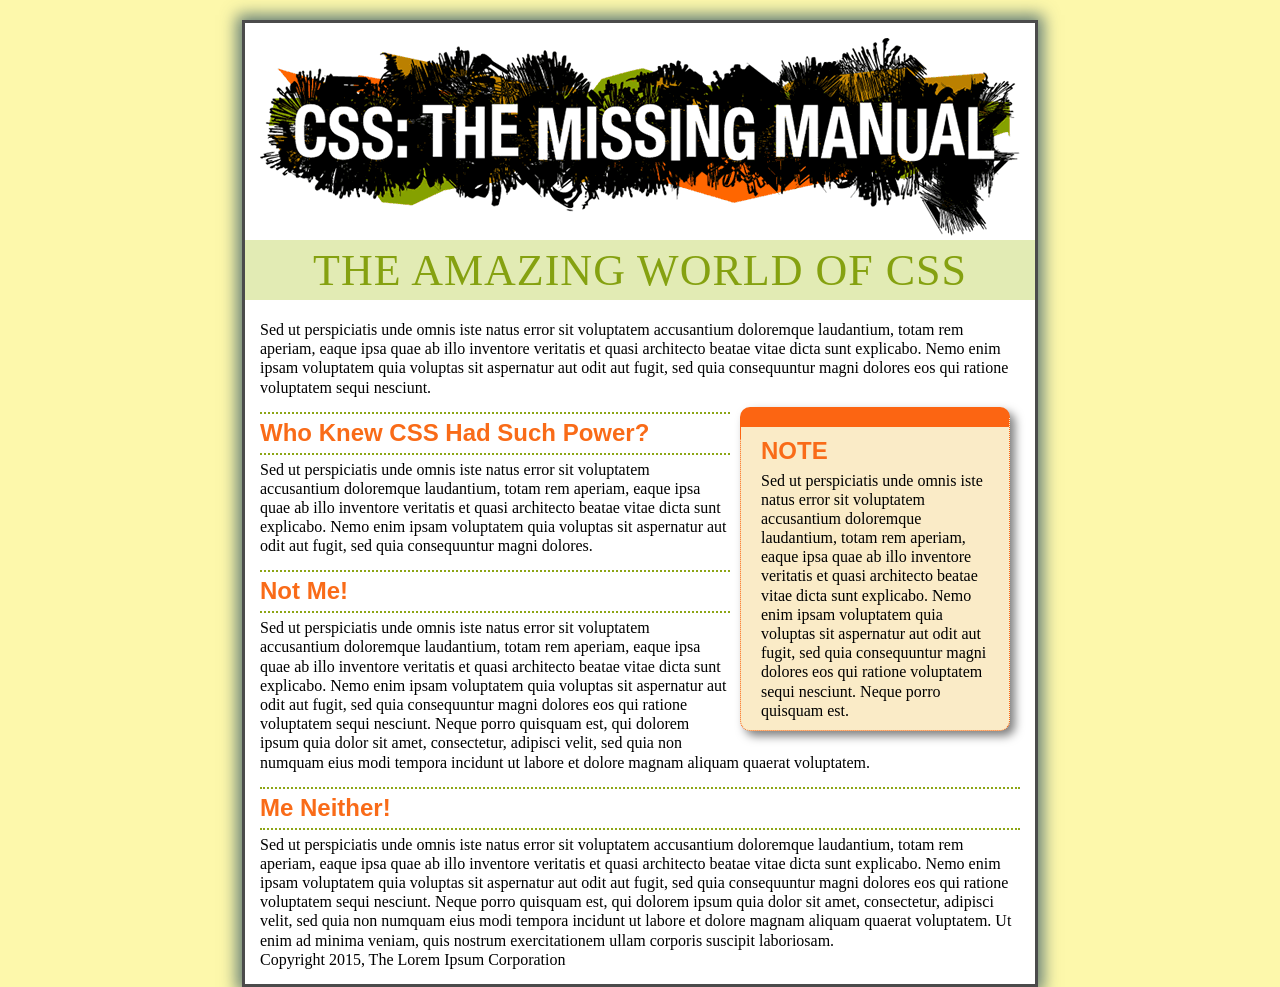
<file: ex06/index.html>
<!doctype html>
<html>
<head>
<meta charset="UTF-8">
<title>Margins, Padding, Borders, and Backgrounds</title>
<link rel="stylesheet" href="main.css">
</head>

<body id="article">
  <div id="banner"><img src="images/banner.png" width="760" height="198" alt="CSS: The Missing Manual">
  </div>

  <h1>The Amazing World of CSS</h1>
  <p>Sed ut perspiciatis unde omnis iste natus error sit voluptatem accusantium doloremque laudantium, totam rem aperiam, eaque ipsa quae ab illo inventore veritatis et quasi architecto beatae vitae dicta sunt explicabo. Nemo enim ipsam voluptatem quia voluptas sit aspernatur aut odit aut fugit, sed quia consequuntur magni dolores eos qui ratione voluptatem sequi nesciunt. </p> 
  <div class="sidebar">
  <h2>NOTE</h2>
<p class="note">Sed ut perspiciatis unde omnis iste natus error sit voluptatem accusantium doloremque laudantium, totam rem aperiam, eaque ipsa quae ab illo inventore veritatis et quasi architecto beatae vitae dicta sunt explicabo. Nemo enim ipsam voluptatem quia voluptas sit aspernatur aut odit aut fugit, sed quia consequuntur magni dolores eos qui ratione voluptatem sequi nesciunt. Neque porro quisquam est.</p>
</div>
  <h2>Who Knew CSS Had Such Power?</h2>
  <p>Sed ut perspiciatis unde omnis iste natus error sit voluptatem accusantium doloremque laudantium, totam rem aperiam, eaque ipsa quae ab illo inventore veritatis et quasi architecto beatae vitae dicta sunt explicabo. Nemo enim ipsam voluptatem quia voluptas sit aspernatur aut odit aut fugit, sed quia consequuntur magni dolores.</p>
<h2>Not Me!</h2>
<p>Sed ut perspiciatis unde omnis iste natus error sit voluptatem accusantium doloremque laudantium, totam rem aperiam, eaque ipsa quae ab illo inventore veritatis et quasi architecto beatae vitae dicta sunt explicabo. Nemo enim ipsam voluptatem quia voluptas sit aspernatur aut odit aut fugit, sed quia consequuntur magni dolores eos qui ratione voluptatem sequi nesciunt. Neque porro quisquam est, qui dolorem ipsum quia dolor sit amet, consectetur, adipisci velit, sed quia non numquam eius modi tempora incidunt ut labore et dolore magnam aliquam quaerat voluptatem. </p>
  <h2>Me Neither!</h2>
  <p>Sed ut perspiciatis unde omnis iste natus error sit voluptatem accusantium doloremque laudantium, totam rem aperiam, eaque ipsa quae ab illo inventore veritatis et quasi architecto beatae vitae dicta sunt explicabo. Nemo enim ipsam voluptatem quia voluptas sit aspernatur aut odit aut fugit, sed quia consequuntur magni dolores eos qui ratione voluptatem sequi nesciunt. Neque porro quisquam est, qui dolorem ipsum quia dolor sit amet, consectetur, adipisci velit, sed quia non numquam eius modi tempora incidunt ut labore et dolore magnam aliquam quaerat voluptatem. Ut enim ad minima veniam, quis nostrum exercitationem ullam corporis suscipit laboriosam.</p>
  <p>Copyright 2015, The Lorem Ipsum Corporation</p>
</body>
</html>
</file>
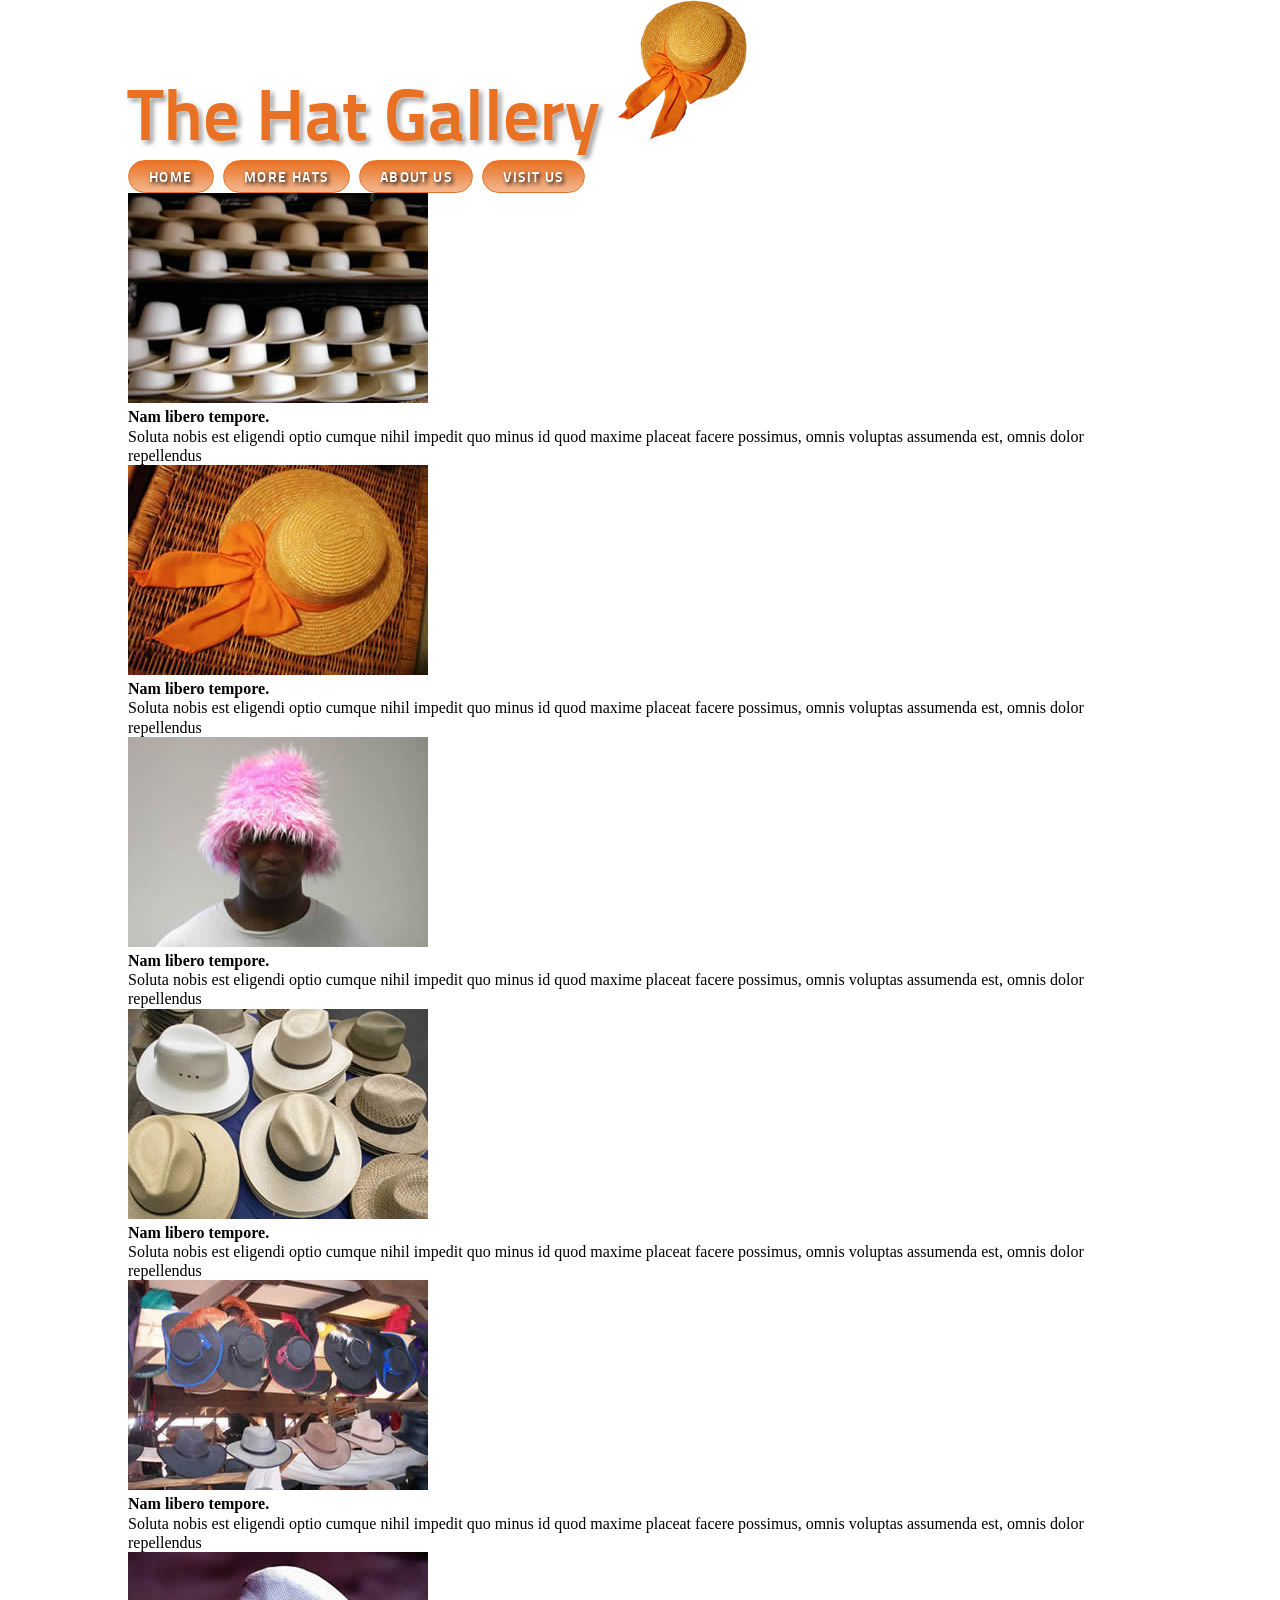
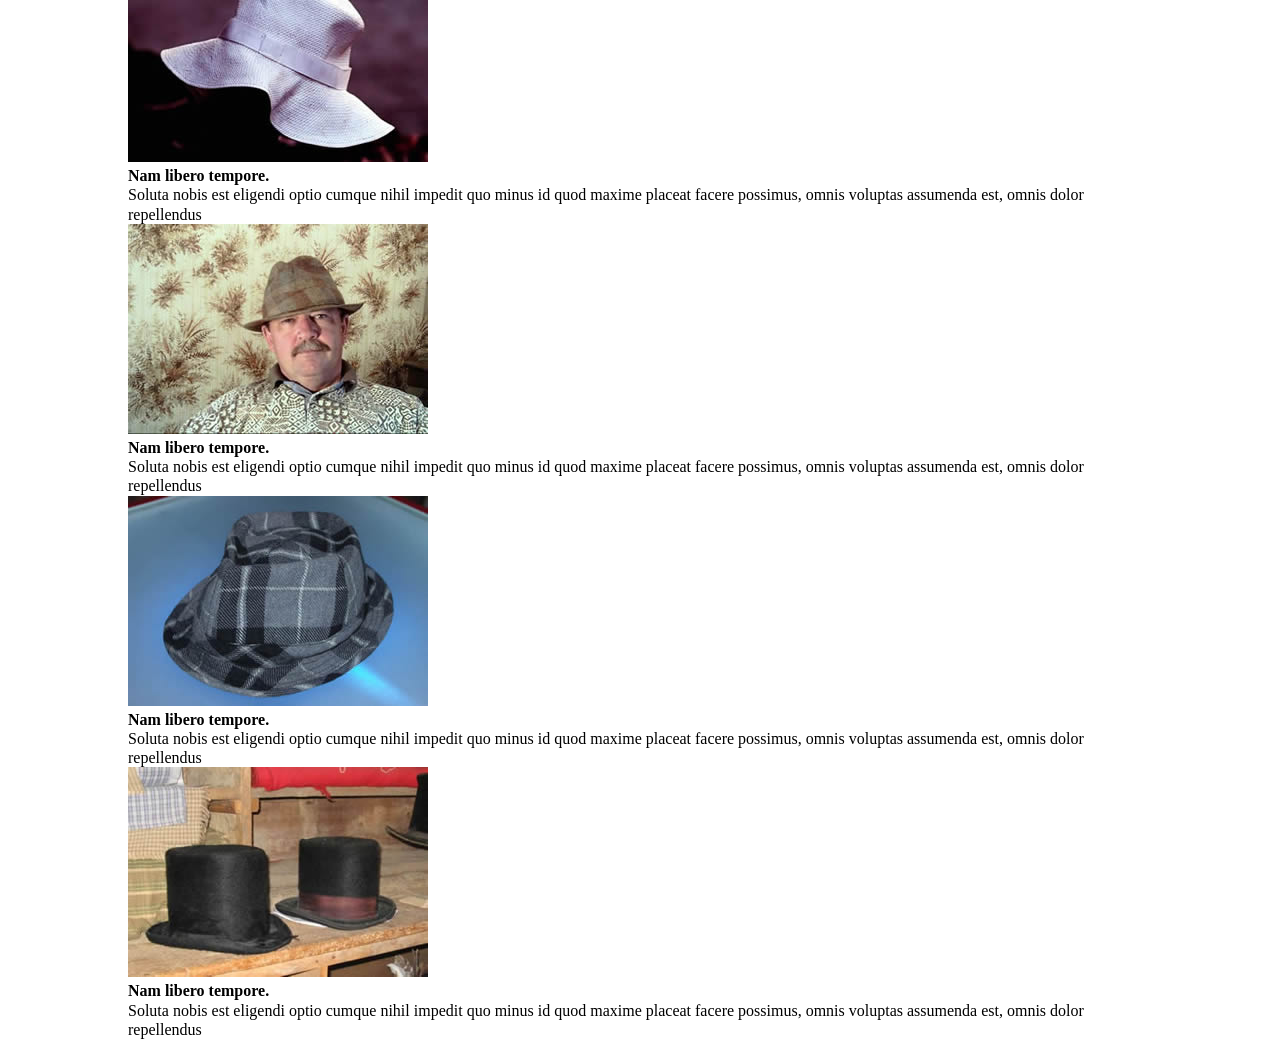
<file: ex07/03_position_ex/index.html>
<!doctype html>
<html>
<head>
<meta charset="UTF-8">
<title>The Hat Gallery</title>
<link href="styles.css" rel="stylesheet">
</head>
<body>
<header>
<h1>The Hat Gallery <img src="images/hat.png" width="130" height="140" alt="The Hat Gallery" class="badge"></h1>
<nav>
	<ul>
		<li><a href="#">Home</a></li>
		<li><a href="#">More Hats</a></li>
		<li><a href="#">About Us</a></li>
		<li><a href="#">Visit Us</a></li>
	</ul>
</nav>
</header>
<div class="gallery">
<figure>
<img src="images/file00079963469.jpg" width="300" height="210" alt="Panama Hat">
<figcaption><strong>Nam libero tempore.</strong> Soluta nobis est eligendi optio cumque nihil impedit quo minus id quod maxime placeat facere possimus, omnis voluptas assumenda est, omnis dolor repellendus</figcaption>
</figure>
<figure>
<img src="images/file000308999292.jpg" width="300" height="210" alt="Bonnet">
<figcaption><strong>Nam libero tempore.</strong> Soluta nobis est eligendi optio cumque nihil impedit quo minus id quod maxime placeat facere possimus, omnis voluptas assumenda est, omnis dolor repellendus</figcaption>
</figure>
<figure>
<img src="images/file000330568599.jpg" width="300" height="210" alt="Pink hat">
<figcaption><strong>Nam libero tempore.</strong> Soluta nobis est eligendi optio cumque nihil impedit quo minus id quod maxime placeat facere possimus, omnis voluptas assumenda est, omnis dolor repellendus</figcaption>
</figure>
<figure>
<img src="images/file000550955311.jpg" width="300" height="210" alt="Variety">
<figcaption><strong>Nam libero tempore.</strong> Soluta nobis est eligendi optio cumque nihil impedit quo minus id quod maxime placeat facere possimus, omnis voluptas assumenda est, omnis dolor repellendus</figcaption>
</figure>
<figure>
<img src="images/file0001117960982.jpg" width="300" height="210" alt="Hat">
<figcaption><strong>Nam libero tempore.</strong> Soluta nobis est eligendi optio cumque nihil impedit quo minus id quod maxime placeat facere possimus, omnis voluptas assumenda est, omnis dolor repellendus</figcaption>
</figure>
<figure>
<img src="images/file0001425538258.jpg" width="300" height="210" alt="Another bonnet">
<figcaption><strong>Nam libero tempore.</strong> Soluta nobis est eligendi optio cumque nihil impedit quo minus id quod maxime placeat facere possimus, omnis voluptas assumenda est, omnis dolor repellendus</figcaption>
</figure>
<figure>
<img src="images/file00030009680.jpg" width="300" height="210" alt="Dude with hat">
<figcaption><strong>Nam libero tempore.</strong> Soluta nobis est eligendi optio cumque nihil impedit quo minus id quod maxime placeat facere possimus, omnis voluptas assumenda est, omnis dolor repellendus</figcaption>
</figure>
<figure>
<img src="images/file0001728857809.jpg" width="300" height="210" alt="Cool hat">
<figcaption><strong>Nam libero tempore.</strong> Soluta nobis est eligendi optio cumque nihil impedit quo minus id quod maxime placeat facere possimus, omnis voluptas assumenda est, omnis dolor repellendus</figcaption>
</figure>
<figure>
<img src="images/file0001757413591.jpg" width="300" height="210" alt="Top Hats">
<figcaption><strong>Nam libero tempore.</strong> Soluta nobis est eligendi optio cumque nihil impedit quo minus id quod maxime placeat facere possimus, omnis voluptas assumenda est, omnis dolor repellendus</figcaption>
</figure>
</div>
<footer>
<div class="copyright">
<p>Copyright 2015, The Hat Gallery</p>
</div>
</footer>
</body>
</html>
</file>
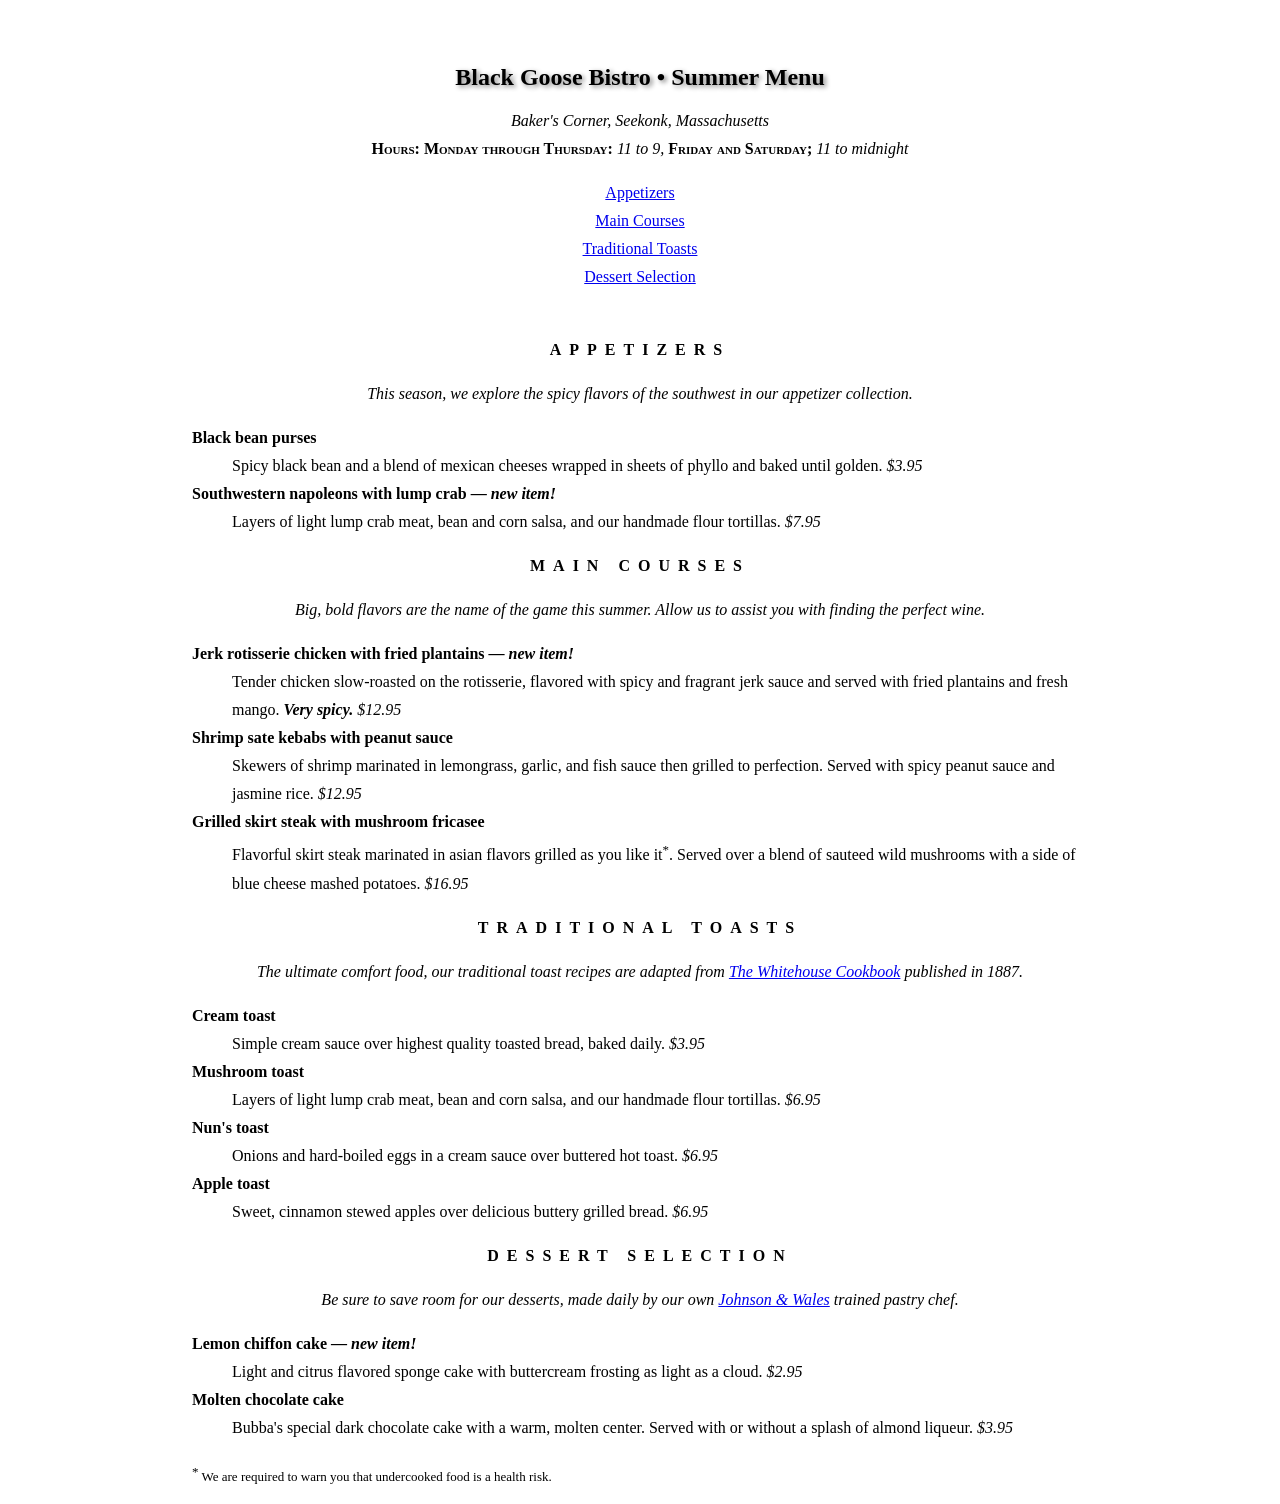
<file: ex06/bistro.html>
<!DOCTYPE html >
<html>

<head>
<meta charset="utf-8">
<title>Black Goose Bistro Summer Menu</title>
<link href='http://fonts.googleapis.com/css?family=Marko+One' rel='stylesheet' type='text/css'>
<style>
body {
  font-family: Georgia, serif;
  font-size: 100%;
  line-height: 175%;
  margin: 0 15% 0;
}
#header {
  margin-top: 0;
  padding: 3em 1em 2em 1em;
  text-align: center;
}
h1 {
  font: bold 1.5em Georgia, serif;
  text-shadow: .1em .1em .2em gray;
}
h2 {
  font-size: 1em;
  text-transform: uppercase;
  letter-spacing: .5em;
  text-align: center;
}
dt {
  font-weight: bold;
}
strong {
  font-style: italic;
}
ul {
	list-style-type: none;
	margin: 0;
	padding: 0;
}
#info p {
  font-style: italic;
}
.price {
  font-family: Georgia, serif;
  font-style: italic;
}
p.warning, sup {
  font-size: small;
}
.label {
  font-weight: bold;
  font-variant: small-caps;
  font-style: normal;
}

h2 + p {
  text-align: center;
  font-style: italic;
}


</style>
</head>

<body>

<div id="header">
<h1>Black Goose Bistro &bull; Summer Menu</h1>

<div id="info">
<p>Baker's Corner, Seekonk, Massachusetts<br>
<span class="label">Hours: Monday through Thursday:</span> 11 to 9, <span class="label">Friday and Saturday;</span> 11 to midnight</p>
<ul>
<li><a href="#appetizers">Appetizers</a></li>
<li><a href="#entrees">Main Courses</a></li>
<li><a href="#toast">Traditional Toasts</a></li>
<li><a href="#dessert">Dessert Selection</a></li>
</ul>
</div>
</div>

<div id="appetizers">
<h2>Appetizers</h2>
<p>This season, we explore the spicy flavors of the southwest in our appetizer collection.</p>

<dl>
<dt>Black bean purses</dt>
<dd>Spicy black bean and a blend of mexican cheeses wrapped in sheets of phyllo and baked until golden. <span class="price">$3.95</span></dd>

<dt class="newitem">Southwestern napoleons with lump crab &mdash; <strong>new item!</strong></dt>
<dd>Layers of light lump crab meat, bean and corn salsa, and our handmade flour tortillas. <span class="price">$7.95</span></dd>
</dl>
</div>

<div id="entrees">

<h2>Main courses</h2>
<p>Big, bold flavors are the name of the game this summer. Allow us to assist you with finding the perfect wine.</p>


<dl>

<dt class="newitem">Jerk rotisserie chicken with fried plantains &mdash; <strong>new item!</strong></dt>
<dd>Tender chicken slow-roasted on the rotisserie, flavored with spicy and fragrant jerk sauce and served with fried plantains and fresh mango. <strong>Very spicy.</strong> <span class="price">$12.95</span></dd>

<dt>Shrimp sate kebabs with peanut sauce</dt>
<dd>Skewers of shrimp marinated in lemongrass, garlic, and fish sauce then grilled to perfection. Served with spicy peanut sauce and jasmine rice. <span class="price">$12.95</span></dd>

<dt>Grilled skirt steak with mushroom fricasee</dt>
<dd>Flavorful skirt steak marinated in asian flavors grilled as you like it<sup>*</sup>. Served over a blend of sauteed wild mushrooms with a side of blue cheese mashed potatoes. <span class="price">$16.95</span></dd>
</dl>

</div>

<div id="toast">
<h2>Traditional Toasts</h2>
<p>The ultimate comfort food, our traditional toast recipes are adapted from <a href="http://www.gutenberg.org/files/13923/13923-h/13923-h.htm"><cite>The Whitehouse Cookbook</cite></a> published in 1887.</p>

<dl>
<dt>Cream toast</dt>
<dd>Simple cream sauce over highest quality toasted bread, baked daily. <span class="price">$3.95</span></dd>

<dt>Mushroom toast</dt>
<dd>Layers of light lump crab meat, bean and corn salsa, and our handmade flour tortillas. <span class="price">$6.95</span></dd>

<dt>Nun's toast</dt>
<dd>Onions and hard-boiled eggs in a cream sauce over buttered hot toast. <span class="price">$6.95</span></dd>

<dt>Apple toast</dt>
<dd>Sweet, cinnamon stewed apples over delicious buttery grilled bread. <span class="price">$6.95</span></dd>
</dl>
</div>

<div id="dessert">
<h2>Dessert Selection</h2>
<p>Be sure to save room for our desserts, made daily by our own <a href="http://www.jwu.edu/college.aspx?id=19510">Johnson & Wales</a> trained pastry chef.</p>

<dl>
<dt class="newitem">Lemon chiffon cake &mdash; <strong>new item!</strong></dt>
<dd>Light and citrus flavored sponge cake with buttercream frosting as light as a cloud. <span class="price">$2.95</span></dd>

<dt class="newitem">Molten chocolate cake</dt>
<dd>Bubba's special dark chocolate cake with a warm, molten center. Served with or without a splash of almond liqueur. <span class="price">$3.95</span></dd>
</dl>
</div>

<p class="warning"><sup>*</sup> We are required to warn you that undercooked food is a health risk.</p>

</body>
</html>
</file>
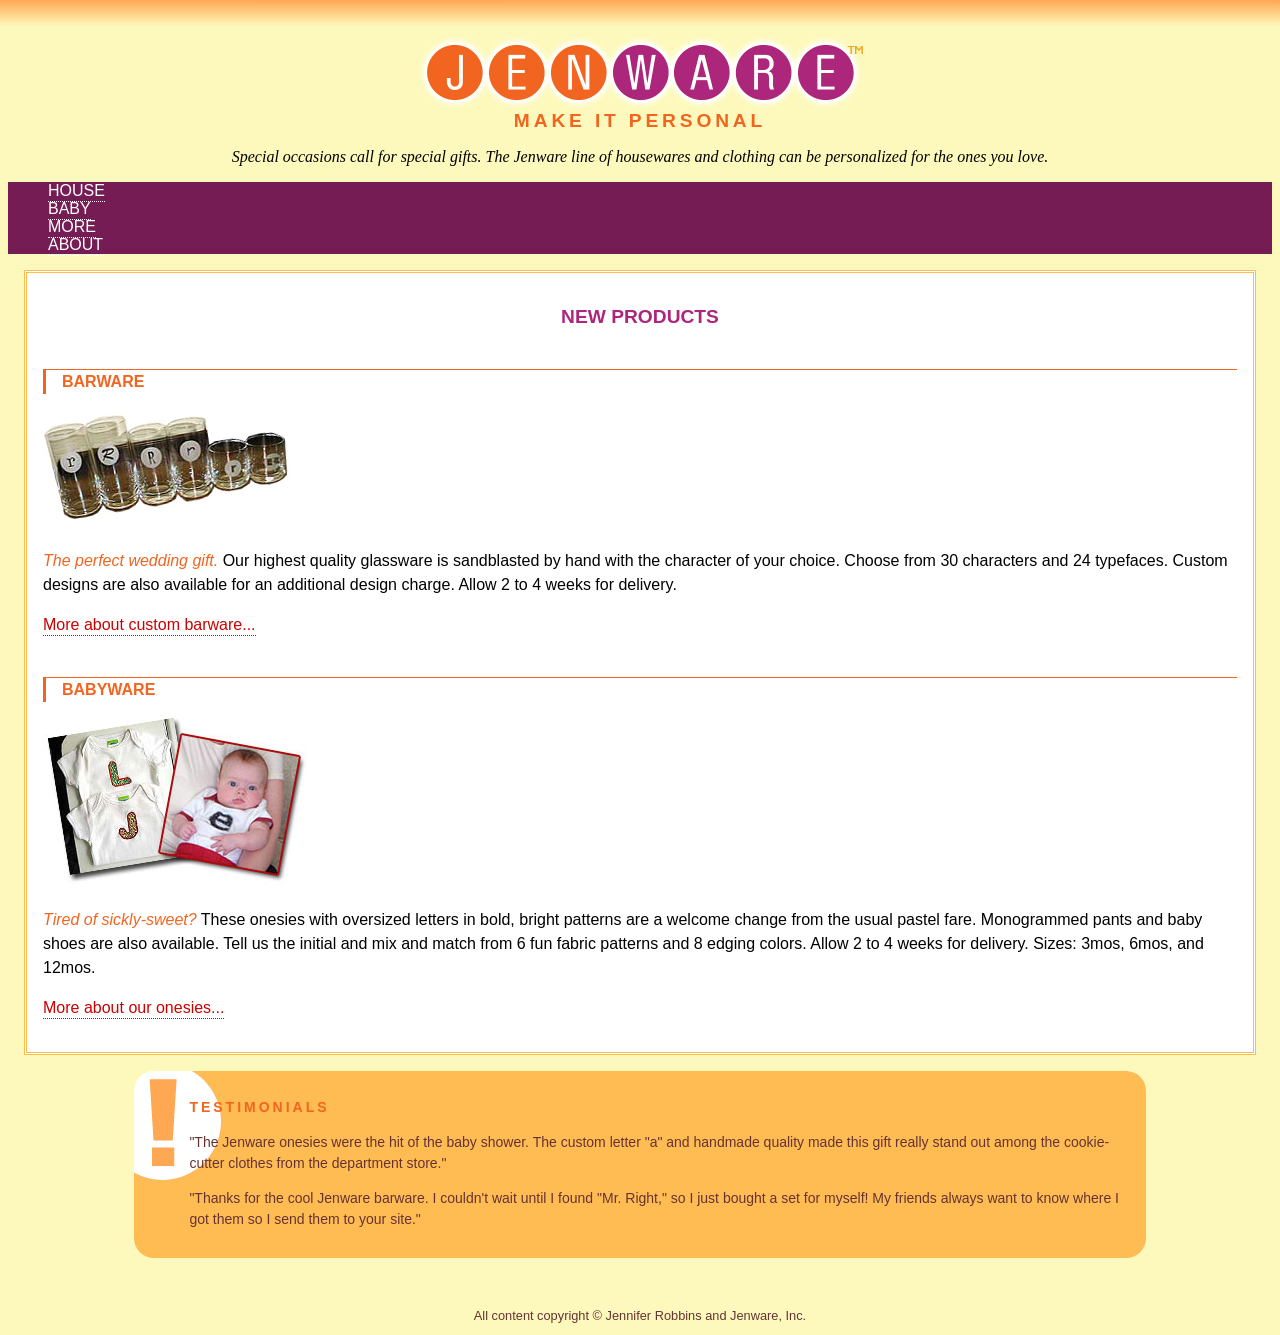
<file: ex06/jenware.html>
<!DOCTYPE html>
<html>
<head>
<meta http-equiv="Content-Type" content="text/html; charset=iso-8859-1">
<title>Jenware | Personalized Gifts</title>
<style type="text/css">
body {
  font-family: Verdana, Geneva, sans-serif;
  font-size: 100%;
  
/* background gradient at top of page, from http://www.colorzilla.com/gradient-editor/ */
  background: -moz-linear-gradient(top,  #ffa853 0%, #fdf9bd 2%);
  background: -webkit-gradient(linear, left top, left bottom, color-stop(0%,#ffa853),color-stop(2%,#fdf9bd));
  background: -webkit-linear-gradient(top,  #ffa853 0%,#fdf9bd 2%);
  background: -o-linear-gradient(top,  #ffa853 0%,#fdf9bd 2%);
  background: -ms-linear-gradient(top,  #ffa853 0%,#fdf9bd 2%);
  background: linear-gradient(top,  #ffa853 0%,#fdf9bd 2%);
  filter: progid:DXImageTransform.Microsoft.gradient( startColorstr='#ffa853', endColorstr='#fdf9bd',GradientType=0 );
  background-repeat: repeat-x;
  background-color: #fdf9bd;
   /* Old browsers */


  }




/* link styles */
a{
  text-decoration: none;
border-bottom: 1px dotted;
padding-bottom: .1em;
}

a:link {
    color: #C00;
  }

a:visited {
    color: #921A66;
  }

  a:focus {
  color: #921A66;
}
a:hover {
    color: #921A66;
  }
a:active {
  color:#F00;
}

/* styles for the intro section */
#intro {
  text-align: center;
  margin: 2em 0 1em;
}

#intro h2 {
  font-size: 1.2em;
  text-transform: uppercase;
  letter-spacing: .2em;
  color: #f26521;
margin-top: -10px;
}
#intro h1{
  margin-bottom: 0;
}
#intro p {
  font-family: Georgia, "Times New Roman", Times, serif;
  font-style: italic;
  margin: 1em;
}

/* styles for navigation */
#nav {
  background-color: #751c54;
}
#nav ul {
  list-style:none;
} 
#nav ul li {
  font-weight: normal;
    text-transform: uppercase;
}
#nav ul a:link {
    color: #fff;
  }
#nav ul a:visited {
    color: #fff;
  }
#nav ul a:focus {
  color:#FC6
}
#nav ul a:hover {
    color: #fc6;
  }
#nav ul a:active {
  color:#F00;
}
  
/* styles for the products section */

#products {
  background-color: #FFF;
  line-height: 1.5em;
  padding: 1em;
  border: double #ffbc53;
  margin: 1em;
  }
#products h2 {
  font-size: 1.2em;
  color: #ac267b;
  text-align: center;
  text-transform: uppercase;
  }
#products h3 {
  font-size: 1em;
  text-transform: uppercase;
  color: #F26521;
  border-top: 1px solid;
  border-left: 3px solid;
  padding-left: 1em;
  margin-top: 2.5em;
}

/* styles for the testimonials box */

#testimonials {
  background: #FFBC53 url(images/ex-circle-corner.gif) no-repeat left top;
  color: #633;
  font-size: .875em;
  line-height: 1.5em;
  padding: 1em;
  padding-left: 55px;
  border-radius: 20px;
    margin-top: 1em;
  margin-left: 10%;
  margin-right: 10%;
  }
  
#testimonials h2 {
  font-size: 1em;
  text-transform: uppercase;
  color: #F26521;
  letter-spacing: 3px;
  }



/* miscellaneous styles */
  
em { 
  color: #F26521;
  }
  
p#copyright {
  color:#663333; 
  font-size: .8em;
  text-align: center;
  }


  
  
</style>

</head>

<body>
<div id="intro">
  <hgroup>
  <h1><img src="images/jenware_logo.png" alt="Jenware"></h1>
  <h2>Make It Personal</h2>
  </hgroup>
  
<p>Special occasions call for special gifts. The Jenware line of housewares and clothing can be personalized for the ones you love. </p>
</div>

<div id="nav">
<ul>
<li><a href="">House</a></li>
<li><a href="">Baby</a></li>
<li><a href="">More</a></li>
<li><a href="">About</a></li>
</ul>
</div>

<div id="content">

<div id="products">
  <h2>New Products</h2>
  <h3>Barware</h3>
<p><img src="images/glasses.jpg" alt="photo of glasses decorated with the letter R"></p>
<p><em>The perfect wedding gift.</em> Our highest quality glassware is sandblasted by hand with the character of your choice. Choose from 30 characters and 24 typefaces. Custom designs are also available for an additional design charge. Allow 2 to 4 weeks for delivery. </p>
<p><a href="#">More about custom barware...</a> </p>


<h3>Babyware</h3>
<p><img src="images/shirts.jpg" alt="photos of shirts personalized with initial letters"></p>
<p><em>Tired of sickly-sweet?</em> These onesies with oversized letters in bold, bright patterns are a welcome change from the usual pastel fare. Monogrammed pants and baby shoes are also available. Tell us the initial and mix and match from 6 fun fabric patterns and 8 edging colors. Allow 2 to 4 weeks for delivery. Sizes: 3mos, 6mos, and 12mos.</p>
<p><a href="#">More about our onesies...</a> </p>
</div>


<div id="testimonials">
  <h2>Testimonials</h2>
  <p>&quot;The Jenware onesies were the hit of the baby shower. The custom letter &quot;a&quot; and handmade quality made this gift really stand out among the cookie-cutter clothes from the department store.&quot;</p>
  <p>&quot;Thanks for the cool Jenware barware. I couldn't wait until I found &quot;Mr. Right,&quot; so I just bought a set for myself! My friends always want to know where I got them so I send them to your site.&quot; </p>
</div>
<p>&nbsp;</p>
<p id="copyright">All content copyright &copy; Jennifer Robbins and Jenware, Inc. </p>

</div><!-- end #content -->
</body>
</html>
</file>
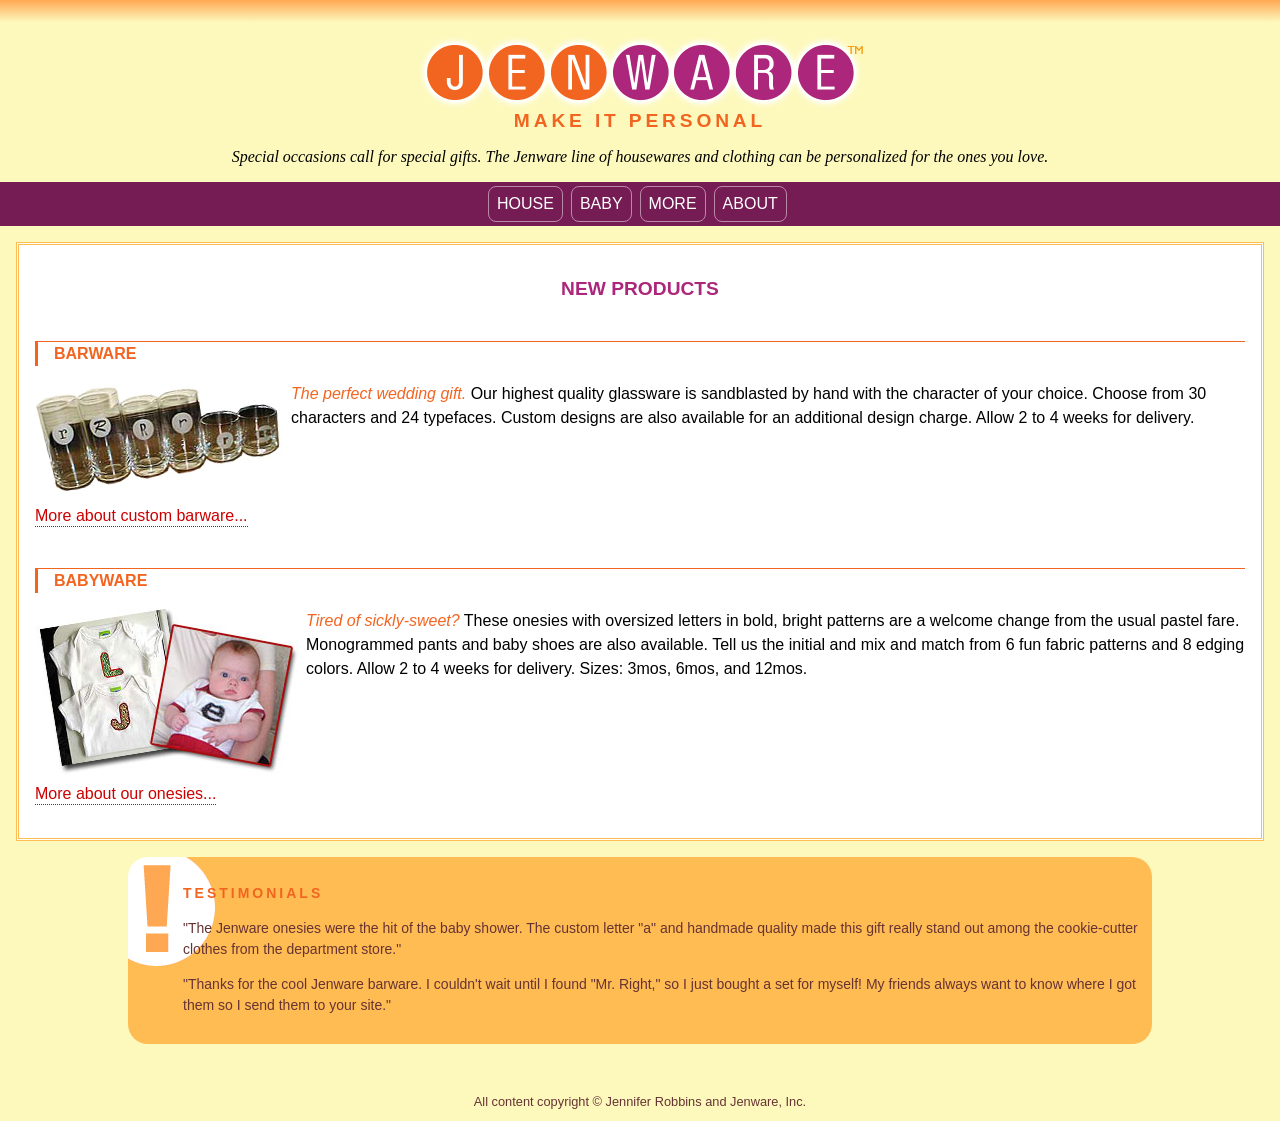
<file: ex07/jenware.html>
<!DOCTYPE html>
<html>
<head>
<meta http-equiv="Content-Type" content="text/html; charset=iso-8859-1">
<title>Jenware | Personalized Gifts</title>
<style type="text/css">
body {
  font-family: Verdana, Geneva, sans-serif;
  font-size: 100%;
/* background gradient at top of page, from http://www.colorzilla.com/gradient-editor/ */
  background: -moz-linear-gradient(top,  #ffa853 0%, #fdf9bd 2%);
  background: -webkit-gradient(linear, left top, left bottom, color-stop(0%,#ffa853),color-stop(2%,#fdf9bd));
  background: -webkit-linear-gradient(top,  #ffa853 0%,#fdf9bd 2%);
  background: -o-linear-gradient(top,  #ffa853 0%,#fdf9bd 2%);
  background: -ms-linear-gradient(top,  #ffa853 0%,#fdf9bd 2%);
  background: linear-gradient(top,  #ffa853 0%,#fdf9bd 2%);
  filter: progid:DXImageTransform.Microsoft.gradient( startColorstr='#ffa853', endColorstr='#fdf9bd',GradientType=0 );
  background-repeat: repeat-x;
  background-color: #fdf9bd; /* Old browsers */
  margin: 0;
}

/* link styles */

a {
	text-decoration: none;
	border-bottom: 1px dotted;
	padding-bottom: .1em;
}
a:link {
    color: #C00;
  }
a:visited {
    color: #921A66;
  }
a:focus {
	color: #921A66;
}
a:hover {
    color: #921A66;
  }
a:active {
	color:#F00;
}


/* styles for the intro section */
#intro {
	text-align: center;
	margin: 2em 0 1em;
}
#intro h1 {
	margin-bottom: 0;
}
#intro h2 {
	font-size: 1.2em;
	text-transform: uppercase;
	letter-spacing: .2em;
	color: #f26521;
	margin-top: -10px;
}
#intro p {
	font-family: Georgia, "Times New Roman", Times, serif;
	font-style: italic;
	margin: 1em;
}




/* styles for navigation */
#nav {
	background-color: #751c54;
  overflow: hidden;
		width: 100%;
}
#nav ul {
		list-style: none;
		padding: 0;
		margin: 0 auto;
		width: 19.5em;
	}
#nav ul li {
		font-weight: normal;
    text-transform: uppercase;
		float: left;
	}
#nav ul a:link {
    color: #fff;
  }
#nav ul a:visited {
    color: #fff;
  }
#nav ul a:focus {
		color:#fc6;
    border-color: #fff;
	}
	#nav ul a:hover {
		color: #fc6;
		border-color: #fff;
	}
#nav ul a:active {
	color:#F00;
}
#nav ul li a {
		display: block;
		padding: .5em;
		border: 1px solid #ba89a8;
		border-radius: .5em;
		margin: .25em;
	}
	
/* styles for the products section */

#products {
  background-color: #FFF;
  line-height: 1.5em;
  padding: 1em;
  border: double #FFBC53;
  margin: 1em;
  clear: both;
  overflow: hidden;
  }

#products h2 {
  font-size: 1.2em;
  color: #ac267b;
  text-align: center;
  text-transform: uppercase;
  }
#products h3 {
  font-size: 1em;
  text-transform: uppercase;
  color: #F26521;
  border-top: 1px solid;
  border-left: 3px solid;
  padding-left: 1em;
  margin-top: 2.5em;
}
#products img {
		float: left;
		margin: 0 6px 6px 0;
	}
  #products .more {
		clear: left;
	}


/* styles for the testimonials box */

#testimonials {
  background: #FFBC53 url(images/ex-circle-corner.gif) no-repeat left top;
  color: #633;
  font-size: .875em;
  line-height: 1.5; 
  padding: 1em;
  padding-left: 55px;
  -moz-border-radius: 20px;
  border-radius: 20px;
  margin: 1em 10%;
  }
  
#testimonials h2 {
  font-size: 1em;
  text-transform: uppercase;
  color: #F26521;
  letter-spacing: 3px;
  }


/* miscellaneous styles */
  
em { 
  color: #F26521;
  }
  
p#copyright {
  color:#663333; 
  font-size: .8em;
  text-align: center;
  }


	
	
</style>

</head>

<body>
<div id="intro">
  <hgroup>
  <h1><img src="images/jenware_logo.png" alt="Jenware"></h1>
  <h2>Make It Personal</h2>
  </hgroup>
  
<p>Special occasions call for special gifts. The Jenware line of housewares and clothing can be personalized for the ones you love. </p>
</div>

<div id="nav">
<ul>
<li><a href="">House</a></li>
<li><a href="">Baby</a></li>
<li><a href="">More</a></li>
<li><a href="">About</a></li>
</ul>
</div>

<div id="content">
<div id="products">
  <h2>New Products</h2>
  <h3>Barware</h3>
<p><img src="images/glasses.jpg" alt="photo of glasses decorated with the letter R"></p>
<p><em>The perfect wedding gift.</em> Our highest quality glassware is sandblasted by hand with the character of your choice. Choose from 30 characters and 24 typefaces. Custom designs are also available for an additional design charge. Allow 2 to 4 weeks for delivery. </p>
<p class="more">
		<a href="#">More about custom barware...</a>
	</p>


<h3>Babyware</h3>
<p><img src="images/shirts.jpg"alt="photos of shirts personalized with initial letters"></p>
<p><em>Tired of sickly-sweet?</em> These onesies with oversized letters in bold, bright patterns are a welcome change from the usual pastel fare. Monogrammed pants and baby shoes are also available. Tell us the initial and mix and match from 6 fun fabric patterns and 8 edging colors. Allow 2 to 4 weeks for delivery. Sizes: 3mos, 6mos, and 12mos.</p>
<p class="more"><a href="#">More about our onesies...</a></p>

</div>


<div id="testimonials">
  <h2>Testimonials</h2>
  <p>&quot;The Jenware onesies were the hit of the baby shower. The custom letter &quot;a&quot; and handmade quality made this gift really stand out among the cookie-cutter clothes from the department store.&quot;</p>
  <p>&quot;Thanks for the cool Jenware barware. I couldn't wait until I found &quot;Mr. Right,&quot; so I just bought a set for myself! My friends always want to know where I got them so I send them to your site.&quot; </p>
</div>
<p>&nbsp;</p>
<p id="copyright">All content copyright &copy; Jennifer Robbins and Jenware, Inc. </p>

</div><!-- end #content -->
</body>
</html>
</file>
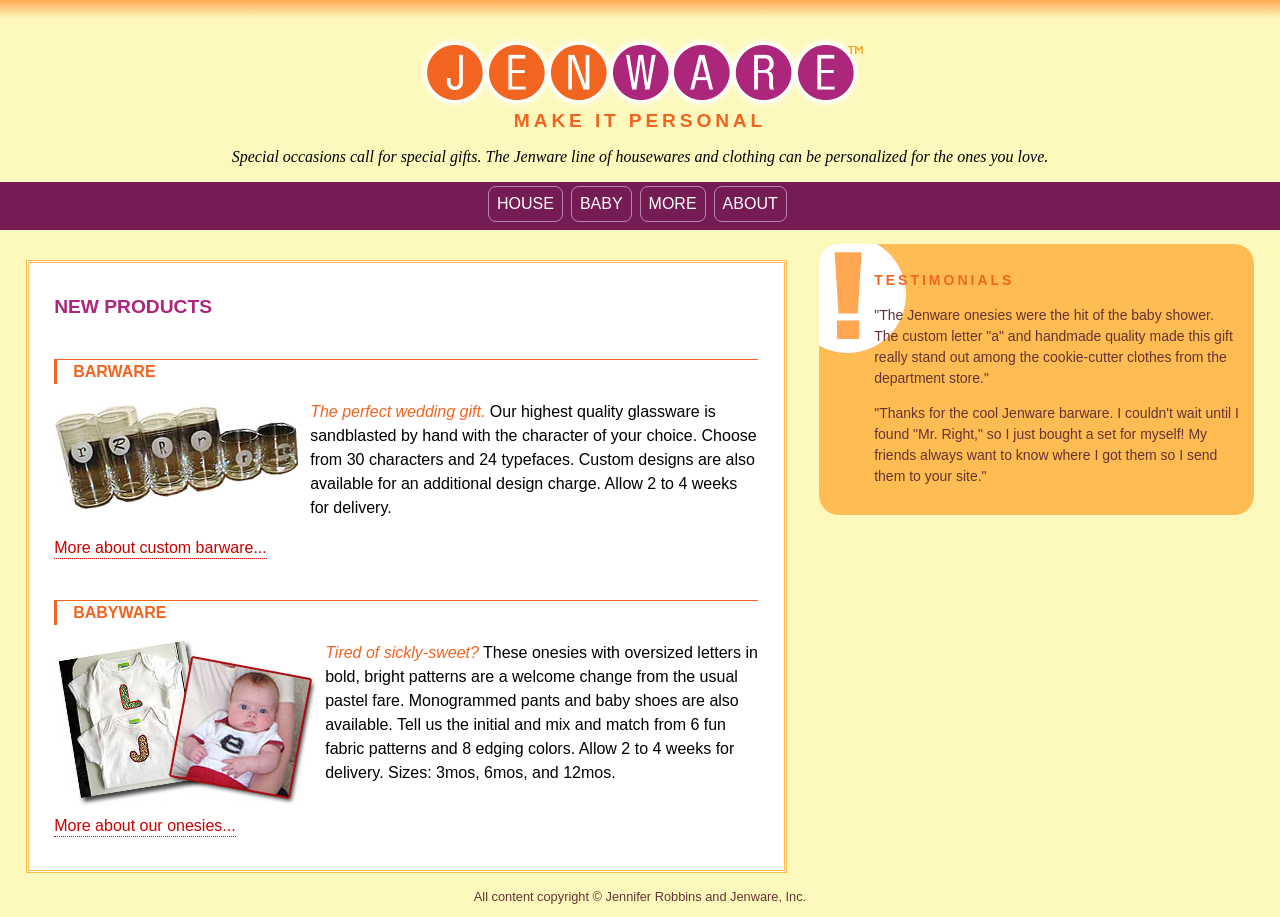
<file: ex07/jenware_float.html>
<!DOCTYPE html><html><head><meta http-equiv="Content-Type" content="text/html; charset=iso-8859-1"><title>Jenware | Personalized Gifts</title><style type="text/css">body {  font-family: Verdana, Geneva, sans-serif;  font-size: 100%;/* background gradient at top of page, from http://www.colorzilla.com/gradient-editor/ */  background: -moz-linear-gradient(top,  #ffa853 0%, #fdf9bd 2%);  background: -webkit-gradient(linear, left top, left bottom, color-stop(0%,#ffa853),color-stop(2%,#fdf9bd));  background: -webkit-linear-gradient(top,  #ffa853 0%,#fdf9bd 2%);  background: -o-linear-gradient(top,  #ffa853 0%,#fdf9bd 2%);  background: -ms-linear-gradient(top,  #ffa853 0%,#fdf9bd 2%);  background: linear-gradient(top,  #ffa853 0%,#fdf9bd 2%);  filter: progid:DXImageTransform.Microsoft.gradient( startColorstr='#ffa853', endColorstr='#fdf9bd',GradientType=0 );  background-repeat: repeat-x;  background-color: #fdf9bd; /* Old browsers */  margin: 0;}/* link styles */a {	text-decoration: none;	border-bottom: 1px dotted;	padding-bottom: .1em;}a:link {    color: #C00;  }a:visited {    color: #921A66;  }a:focus {	color: #921A66;}a:hover {    color: #921A66;  }a:active {	color:#F00;}/* styles for the intro section */#intro {	text-align: center;	margin: 2em 0 1em;}#intro h1 {	margin-bottom: 0;}#intro h2 {	font-size: 1.2em;	text-transform: uppercase;	letter-spacing: .2em;	color: #f26521;	margin-top: -10px;}#intro p {	font-family: Georgia, "Times New Roman", Times, serif;	font-style: italic;	margin: 1em;}/* styles for navigation */#nav {	background-color: #751c54;	height: 3em;}#nav ul {	list-style:none;	padding: 0;	margin: 0 auto; 	    width: 19.5em; } #nav ul li {	font-weight: normal;    text-transform: uppercase;	float: left;}#nav ul li a { 	  display: block; 	  padding: .5em; 	  border: 1px solid #ba89a8;   border-radius: .5em;	  margin: .25em; }  #nav ul a:link {    color: #fff;  }#nav ul a:visited {    color: #fff;  }#nav ul a:focus {	color:#FC6	border-color: #fff; }#nav ul a:hover {    color: #fc6;	border-color: #fff;   }#nav ul a:active {	color:#F00;}	/* styles for the products section */#products {  background-color: #FFF;  line-height: 1.5em;  padding: 1em 2%;  border: double #FFBC53;  margin: 1em 2%;  clear: both;  width: 55%;  float: left;  }#products h2 {  font-size: 1.2em;  color: #ac267b;  text-align: left;  text-transform: uppercase;  }#products h3 {  font-size: 1em;  text-transform: uppercase;  color: #F26521;  border-top: 1px solid;  border-left: 3px solid;  padding-left: 1em;  margin-top: 2.5em;}#products img {  float: left;  margin: 0 6px 6px 0;}#products .more {  clear: left;}/* styles for the testimonials box */#testimonials {  background: #FFBC53 url(images/ex-circle-corner.gif) no-repeat left top;  color: #633;  font-size: .875em;  line-height: 1.5;    padding: 1em;  padding-left: 55px;  -moz-border-radius: 20px;  border-radius: 20px;  margin: 1em 2% 1em 64%;  }  #testimonials h2 {  font-size: 1em;  text-transform: uppercase;  color: #F26521;  letter-spacing: 3px;  }/* miscellaneous styles */  em {   color: #F26521;  }  p#copyright {  color:#663333;   font-size: .8em;  text-align: center;  clear: left;  }		</style></head><body><div id="intro">  <hgroup>  <h1><img src="images/jenware_logo.png" alt="Jenware"></h1>  <h2>Make It Personal</h2>  </hgroup>  <p>Special occasions call for special gifts. The Jenware line of housewares and clothing can be personalized for the ones you love. </p></div><div id="nav"><ul><li><a href="">House</a></li><li><a href="">Baby</a></li><li><a href="">More</a></li><li><a href="">About</a></li></ul></div><div id="content"><div id="products">  <h2>New Products</h2>  <h3>Barware</h3><p><img src="images/glasses.jpg" alt="photo of glasses decorated with the letter R"></p><p><em>The perfect wedding gift.</em> Our highest quality glassware is sandblasted by hand with the character of your choice. Choose from 30 characters and 24 typefaces. Custom designs are also available for an additional design charge. Allow 2 to 4 weeks for delivery. </p><p class="more"><a href="#">More about custom barware...</a> </p><h3>Babyware</h3><p><img src="images/shirts.jpg" alt="photos of shirts personalized with initial letters"></p><p><em>Tired of sickly-sweet?</em> These onesies with oversized letters in bold, bright patterns are a welcome change from the usual pastel fare. Monogrammed pants and baby shoes are also available. Tell us the initial and mix and match from 6 fun fabric patterns and 8 edging colors. Allow 2 to 4 weeks for delivery. Sizes: 3mos, 6mos, and 12mos.</p><p class="more"><a href="#">More about our onesies...</a> </p></div><div id="testimonials">  <h2>Testimonials</h2>  <p>&quot;The Jenware onesies were the hit of the baby shower. The custom letter &quot;a&quot; and handmade quality made this gift really stand out among the cookie-cutter clothes from the department store.&quot;</p>  <p>&quot;Thanks for the cool Jenware barware. I couldn't wait until I found &quot;Mr. Right,&quot; so I just bought a set for myself! My friends always want to know where I got them so I send them to your site.&quot; </p></div><p>&nbsp;</p><p id="copyright">All content copyright &copy; Jennifer Robbins and Jenware, Inc. </p><!-- end #content --></body></html>
</file>
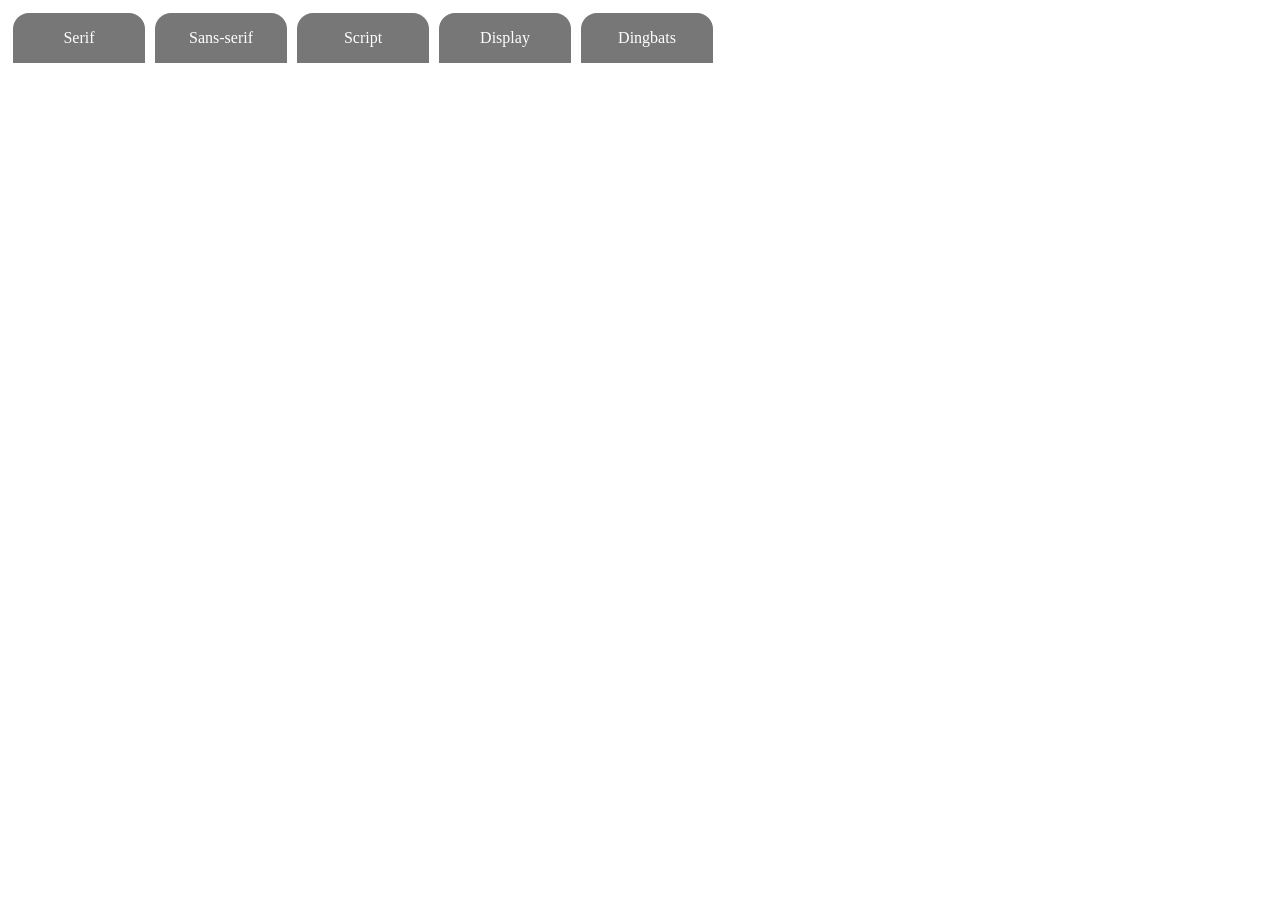
<file: ex07/menu.html>
<!DOCTYPE html>
<html>
    <head>
        <meta charset="UTF-8">
        <title>選單設計</title>
        <style>
    ul {
        list-style-type: none;
        margin: 0;
        padding: 0;
    }
    ul li {
        float: left;
    }
    ul li a {
        display: block;
        width: 100px;
        text-align: center;
        text-decoration: none;
        color: white;
        background-color: #777; 
        margin: 5px;
        padding: 1em;
        border-radius:1em 1em 0 0;
    }
</style>
    </head>
    <body>
        <ul>
            <li><a href="#">Serif</a></li>
            <li><a href="#">Sans-serif</a></li>
            <li><a href="#">Script</a></li>
            <li><a href="#">Display</a></li>
            <li><a href="#">Dingbats</a></li>
        </ul>
    </body>
</html>
</file>
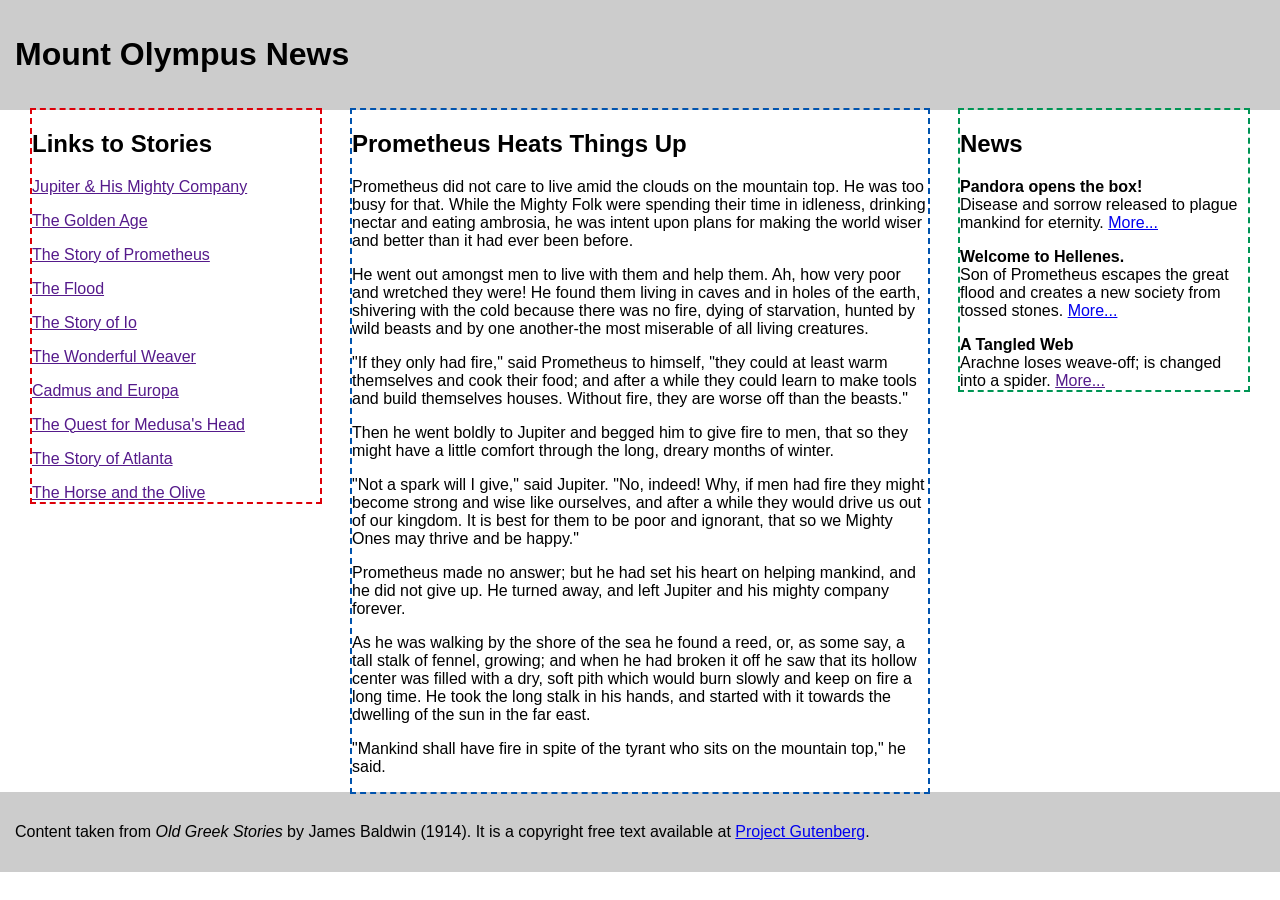
<file: ex07/mountolympus-ex1.html>
<!DOCTYPE html PUBLIC "-//W3C//DTD XHTML 1.0 Strict//EN"   "http://www.w3.org/TR/xhtml1/DTD/xhtml1-strict.dtd"><html xmlns="http://www.w3.org/1999/xhtml" lang="en" xml:lang="en"><head><title>Mount Olympus News</title><style type="text/css">#header {	background-color: #CCC; 	padding: 15px;}#links {	float: left;	width: 22.5%;	margin: 0 0 0 2.5%;	outline: 2px dashed #dd0009;}#main {	float: left;	width: 45%;	margin: 0 2.5%;	outline: 2px dashed #0053ae;	 }	 #news {	float: left;	width: 22.5%;	margin: 0 2.5% 0 0;	outline: 2px dashed #009554;}#footer {	clear: left; /* starts the footer below the floated content */	padding: 15px;	background: #CCC;}body {	font-family: verdana, sans-serif; 	/* font-size: small; */	margin: 0;	padding: 0;}ul {	list-style: none;	margin: 0;	padding: 0;}li {	margin-top: 1em;	}</style></head><body><div id="header">  <h1>Mount Olympus News</h1></div><div id="links"><h2>Links to Stories</h2><ul id="stories"><li><a href="">Jupiter & His Mighty Company</a></li><li><a href="">The Golden Age</a></li><li><a href="">The Story of Prometheus</a></li><li><a href="">The Flood</a></li><li><a href="">The Story of Io</a></li><li><a href="">The Wonderful Weaver</a></li><li><a href="">Cadmus and Europa</a></li><li><a href="">The Quest for Medusa's Head</a></li><li><a href="">The Story of Atlanta</a></li><li><a href="">The Horse and the Olive</a></li></ul></div><div id="main">  <h2>Prometheus Heats Things Up</h2>    <p>Prometheus did not care to live amid the clouds on the mountain top. He was too    busy for that. While the Mighty Folk were spending their time in idleness, drinking    nectar and eating ambrosia, he was intent upon plans for making the world wiser and    better than it had ever been before.</p>    <p>He went out amongst men to live with them and help them. Ah, how very poor and wretched they were! He found    them living in caves and in holes of the earth, shivering with the cold because there    was no fire, dying of starvation, hunted by wild beasts and by one another-the most    miserable of all living creatures.</p>    <p>"If they only had fire," said Prometheus to himself, "they could at least warm    themselves and cook their food; and after a while they could learn to make tools and    build themselves houses. Without fire, they are worse off than the beasts."</p>   <p>Then he went boldly to Jupiter and begged him to give fire to men, that so they    might have a little comfort through the long, dreary months of winter.</p>    <p>"Not a spark will I give," said Jupiter. "No, indeed! Why, if men had fire they    might become strong and wise like ourselves, and after a while they would drive us    out of our kingdom. It    is best for them to be poor and ignorant, that so we Mighty Ones may thrive and be    happy."</p>    <p>Prometheus made no answer; but he had set his heart on helping mankind, and he did    not give up. He turned away, and left Jupiter and his mighty company forever.</p>    <p>As he was walking by the shore of the sea he found a reed, or, as some say, a tall    stalk of fennel, growing; and when he had broken it off he saw that its hollow center    was filled with a dry, soft pith which would burn slowly and keep on fire a long    time. He took the long stalk in his hands, and started with it towards the dwelling    of the sun in the far east.</p>    <p>"Mankind shall have fire in spite of the tyrant who sits on the mountain top," he    said.</p>    <!-- <p>He reached the place of the sun in the early morning just as the glowing, golden    orb was rising from the earth and beginning his daily journey through the sky. He    touched the end of the long reed to the flames, and the dry pith caught on fire and    burned slowly. He called some of the shivering men from their caves and built a fire for them,    and showed them how to warm themselves by it and how to build other fires from the    coals. Soon there was a cheerful blaze in every rude home in the land, and men and    women gathered round it and were warm and happy, and thankful to Prometheus for the    wonderful gift which he had brought to them from the sun.</p>    <p>It was not long until they learned to cook their food and so to eat like men    instead of like beasts. They began at once to leave off their wild and savage habits;    and instead of lurking in the dark places of the world, they came out into the open    air and the bright sunlight, and were glad because life had been given to them.</p> -->    </div> <div id="news"><h2>News</h2><ul><li><strong>Pandora opens the box!</strong><br /> Disease and sorrow released to plague mankind for eternity. <a href="foo">More...</a></li><li><strong>Welcome to Hellenes.</strong><br /> Son of Prometheus escapes the great flood and creates a new society from tossed stones. <a href="foo">More...</a></li><li><strong>A Tangled Web</strong><br /> Arachne loses weave-off; is changed into a spider. <a href="">More...</a></li></ul></div><div id="footer"><p>Content taken from <cite>Old Greek Stories</cite> by James Baldwin (1914). It is a copyright free text available at <a href="http://www.gutenberg.net/1/1/5/8/11582/">Project Gutenberg</a>.</div></body></html>
</file>
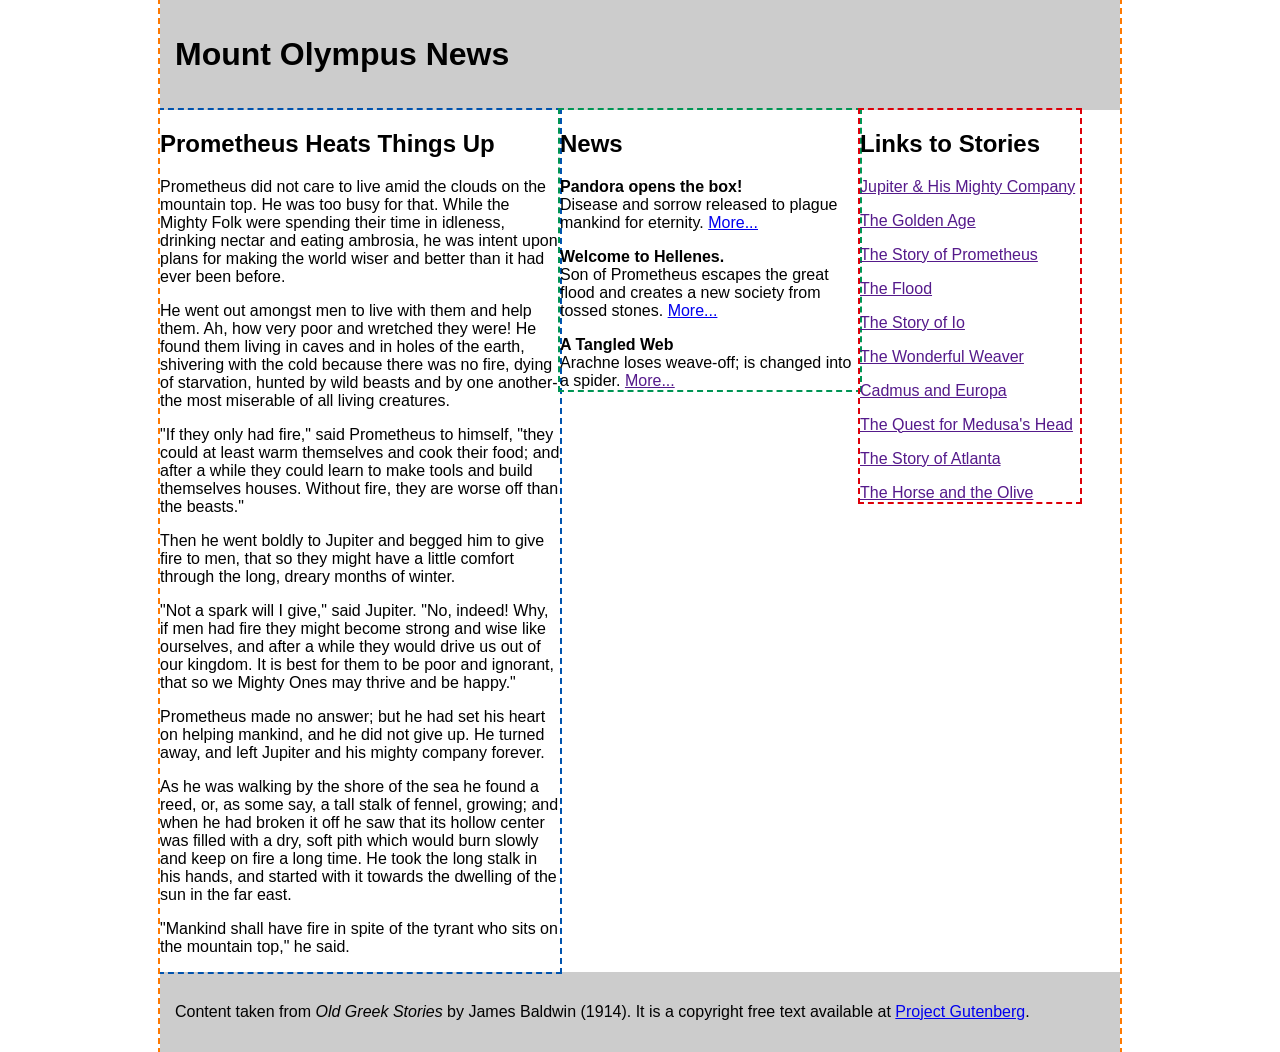
<file: ex07/mountolympus-ex2.html>
<!DOCTYPE html PUBLIC "-//W3C//DTD XHTML 1.0 Strict//EN"   "http://www.w3.org/TR/xhtml1/DTD/xhtml1-strict.dtd"><html xmlns="http://www.w3.org/1999/xhtml" lang="en" xml:lang="en"><head><title>Mount Olympus News</title><style type="text/css">#header {	background-color: #CCC; 	padding: 15px;}#wrapper {	width: 960px;	margin: 0 auto;	outline: #ff7900 2px dashed;}#main {	float: left;	width: 400px;	margin-top: 0; 	margin-left:  ;	margin-right:  ;	outline: 2px dashed #0053ae;	display: inline;}#news {	float: left;	width: 300px;	margin-top: 0;    margin-left:  ;	outline: 2px dashed #009554;	}#links {	float: left;	width: 220px;	margin:  ;	outline: 2px dashed #dd0009;}#footer {	clear: left; /* starts the footer below the floated content */	padding: 15px;	background: #CCC;}body {	font-family: verdana, sans-serif; 	/* font-size: small; */	margin: 0;	padding: 0;}ul {	list-style: none;	margin: 0;	padding: 0;}li {	margin-top: 1em;	}</style></head><body><div id="wrapper"><div id="header">  <h1>Mount Olympus News</h1></div><div id="main">  <h2>Prometheus Heats Things Up</h2>    <p>Prometheus did not care to live amid the clouds on the mountain top. He was too    busy for that. While the Mighty Folk were spending their time in idleness, drinking    nectar and eating ambrosia, he was intent upon plans for making the world wiser and    better than it had ever been before.</p>    <p>He went out amongst men to live with them and help them. Ah, how very poor and wretched they were! He found    them living in caves and in holes of the earth, shivering with the cold because there    was no fire, dying of starvation, hunted by wild beasts and by one another-the most    miserable of all living creatures.</p>    <p>"If they only had fire," said Prometheus to himself, "they could at least warm    themselves and cook their food; and after a while they could learn to make tools and    build themselves houses. Without fire, they are worse off than the beasts."</p>   <p>Then he went boldly to Jupiter and begged him to give fire to men, that so they    might have a little comfort through the long, dreary months of winter.</p>    <p>"Not a spark will I give," said Jupiter. "No, indeed! Why, if men had fire they    might become strong and wise like ourselves, and after a while they would drive us    out of our kingdom. It    is best for them to be poor and ignorant, that so we Mighty Ones may thrive and be    happy."</p>    <p>Prometheus made no answer; but he had set his heart on helping mankind, and he did    not give up. He turned away, and left Jupiter and his mighty company forever.</p>    <p>As he was walking by the shore of the sea he found a reed, or, as some say, a tall    stalk of fennel, growing; and when he had broken it off he saw that its hollow center    was filled with a dry, soft pith which would burn slowly and keep on fire a long    time. He took the long stalk in his hands, and started with it towards the dwelling    of the sun in the far east.</p>    <p>"Mankind shall have fire in spite of the tyrant who sits on the mountain top," he    said.</p>    <!-- <p>He reached the place of the sun in the early morning just as the glowing, golden    orb was rising from the earth and beginning his daily journey through the sky. He    touched the end of the long reed to the flames, and the dry pith caught on fire and    burned slowly. He called some of the shivering men from their caves and built a fire for them,    and showed them how to warm themselves by it and how to build other fires from the    coals. Soon there was a cheerful blaze in every rude home in the land, and men and    women gathered round it and were warm and happy, and thankful to Prometheus for the    wonderful gift which he had brought to them from the sun.</p>    <p>It was not long until they learned to cook their food and so to eat like men    instead of like beasts. They began at once to leave off their wild and savage habits;    and instead of lurking in the dark places of the world, they came out into the open    air and the bright sunlight, and were glad because life had been given to them.</p> -->    </div> <div id="news"><h2>News</h2><ul><li><strong>Pandora opens the box!</strong><br /> Disease and sorrow released to plague mankind for eternity. <a href="foo">More...</a></li><li><strong>Welcome to Hellenes.</strong><br /> Son of Prometheus escapes the great flood and creates a new society from tossed stones. <a href="foo">More...</a></li><li><strong>A Tangled Web</strong><br /> Arachne loses weave-off; is changed into a spider. <a href="">More...</a></li></ul></div><div id="links"><h2>Links to Stories</h2><ul id="stories"><li><a href="">Jupiter & His Mighty Company</a></li><li><a href="">The Golden Age</a></li><li><a href="">The Story of Prometheus</a></li><li><a href="">The Flood</a></li><li><a href="">The Story of Io</a></li><li><a href="">The Wonderful Weaver</a></li><li><a href="">Cadmus and Europa</a></li><li><a href="">The Quest for Medusa's Head</a></li><li><a href="">The Story of Atlanta</a></li><li><a href="">The Horse and the Olive</a></li></ul></div><div id="footer"><p>Content taken from <cite>Old Greek Stories</cite> by James Baldwin (1914). It is a copyright free text available at <a href="http://www.gutenberg.net/1/1/5/8/11582/">Project Gutenberg</a>.</div></div> <!-- end of wrapper div --></body></html>
</file>
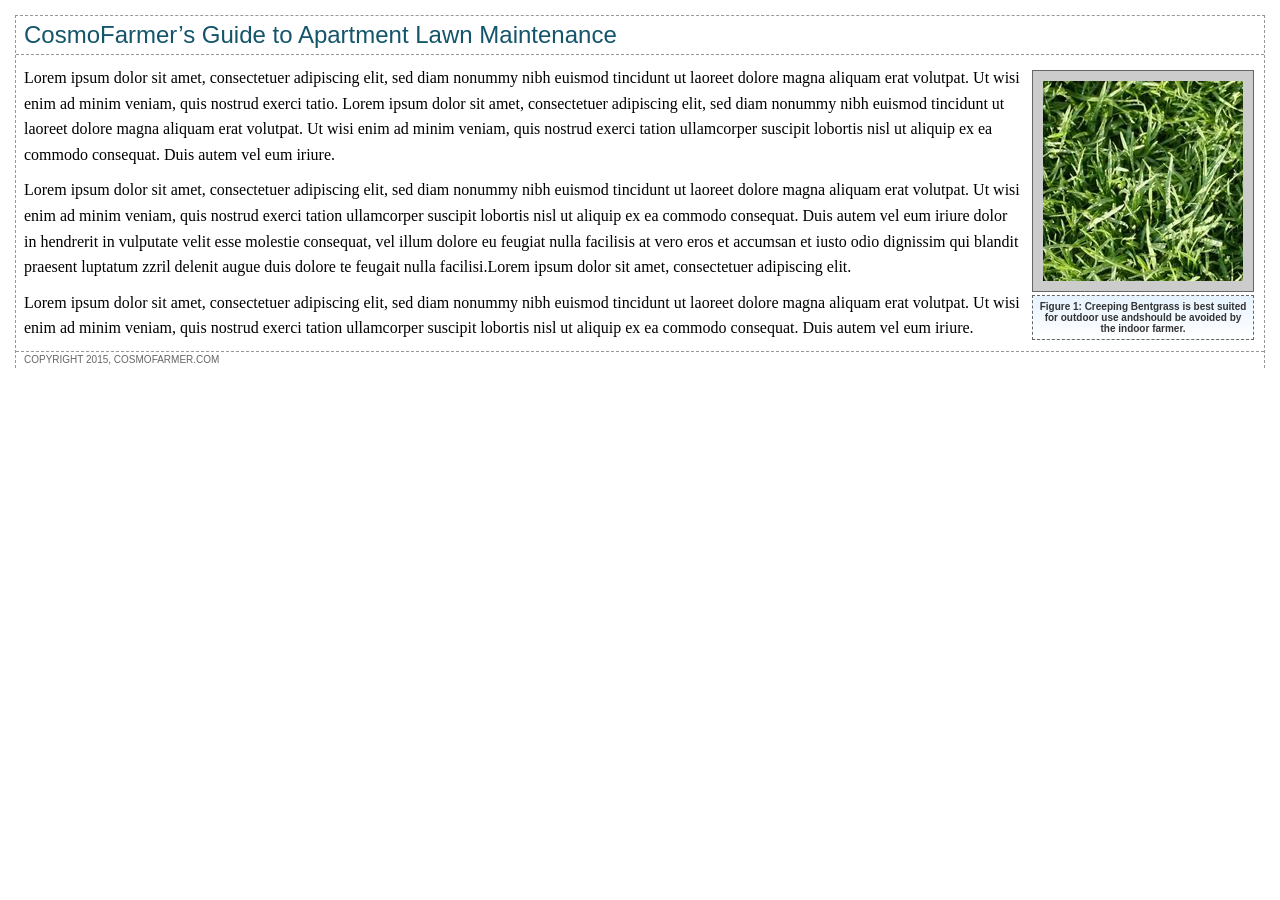
<file: ex07/01_image_ex/image.html>
<!doctype html>
<html>
<head>
<meta charset="ISO-8859-1">
<title>Image</title>
<link href="styles.css" rel="stylesheet">
</head>

<body>
<div class="content">
<h1>CosmoFarmer&#8217;s Guide to Apartment Lawn Maintenance </h1>
<figure>
    <img src="../images/grass.jpg" alt="Creeping Bentgrass" width="200"     height="200">
    <figcaption>Figure 1: Creeping Bentgrass is best suited for outdoor use andshould be avoided by the indoor farmer.</figcaption>
  </figure>
<p>
Lorem ipsum dolor sit amet, consectetuer adipiscing elit, sed diam nonummy nibh euismod tincidunt ut laoreet dolore magna aliquam erat volutpat. Ut wisi enim ad minim veniam, quis nostrud exerci tatio. Lorem ipsum dolor sit amet, consectetuer adipiscing elit, sed diam nonummy nibh euismod tincidunt ut laoreet dolore magna aliquam erat volutpat. Ut wisi enim ad minim veniam, quis nostrud exerci tation ullamcorper suscipit lobortis nisl ut aliquip ex ea commodo consequat. Duis autem vel eum iriure.</p>
<p>Lorem ipsum dolor sit amet, consectetuer adipiscing elit, sed diam nonummy nibh euismod tincidunt ut laoreet dolore magna aliquam erat volutpat. Ut wisi enim ad minim veniam, quis nostrud exerci tation ullamcorper suscipit lobortis nisl ut aliquip ex ea commodo consequat. Duis autem vel eum iriure dolor in hendrerit in vulputate velit esse molestie consequat, vel illum dolore eu feugiat nulla facilisis at vero eros et accumsan et iusto odio dignissim qui blandit praesent luptatum zzril delenit augue duis dolore te feugait nulla facilisi.Lorem ipsum dolor sit amet, consectetuer adipiscing elit.</p>
<p>Lorem ipsum dolor sit amet, consectetuer adipiscing elit, sed diam nonummy nibh euismod tincidunt ut laoreet dolore magna aliquam erat volutpat. Ut wisi enim ad minim veniam, quis nostrud exerci tation ullamcorper suscipit lobortis nisl ut aliquip ex ea commodo consequat. Duis autem vel eum iriure.</p>
<p class="copyright">Copyright 2015, CosmoFarmer.com </p>
</div>
</body>
</html>
</file>
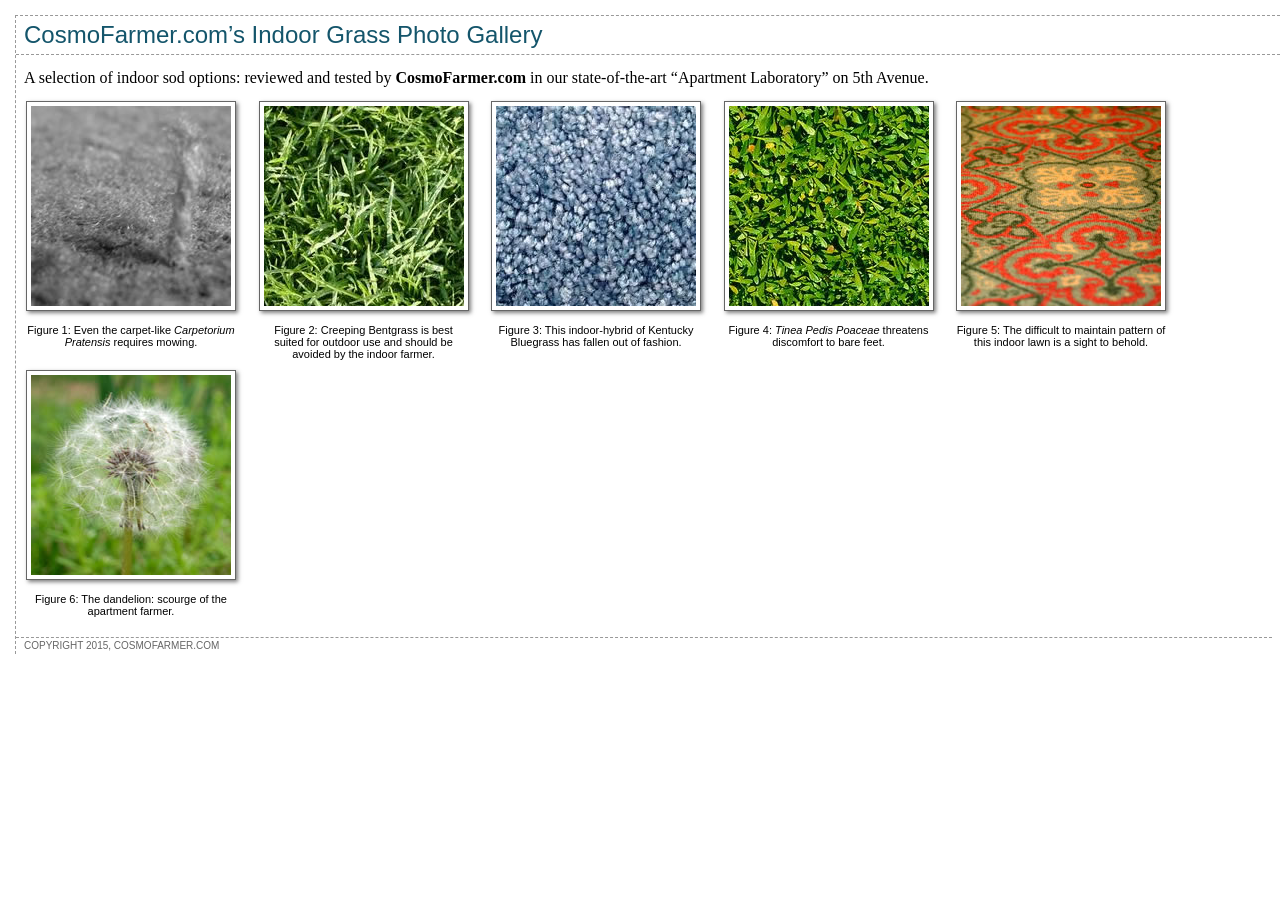
<file: ex07/02_gallery_ex/gallery.html>
<!doctype html>
<html>
<head>
<meta charset="ISO-8859-1">
<title>CosmoFarmer Gallery</title>
<link href="styles.css" rel="stylesheet">
</head>
<body>
<div class="content">
  <h1>CosmoFarmer.com&#8217;s Indoor Grass Photo Gallery </h1>
  <p class="intro">A selection of indoor sod options: reviewed and tested by <strong>CosmoFarmer.com</strong> in our state-of-the-art &#8220;Apartment Laboratory&#8221; on 5th Avenue. </p>
  <div class="gallery">
    <figure>
       <img src="../images/carpet.jpg" alt="Carpet Grass" width="200" height="200">
      <figcaption>Figure 1: Even the carpet-like <em>Carpetorium Pratensis</em> requires mowing.</figcaption>
    </figure>
    <figure>
       <img src="../images/grass.jpg" alt="Bentgrass" width="200" height="200">
      <figcaption>Figure 2: Creeping Bentgrass is best suited for outdoor use and should be avoided by the indoor farmer.</figcaption>
    </figure>
    <figure>
       <img src="../images/bluegrass.jpg" alt="Bluegrass" width="200" height="200">
      <figcaption>Figure 3: This indoor-hybrid of Kentucky Bluegrass has fallen out of fashion. </figcaption>
    </figure>
    <figure>
       <img src="../images/leaves.jpg" alt="Leaves" width="200" height="200">
      <figcaption>Figure 4: <em>Tinea Pedis Poaceae</em> threatens discomfort to bare feet. </figcaption>
    </figure>
    <figure>
       <img src="../images/pattern.jpg" alt="Pattern Grass" width="200" height="200">
      <figcaption>Figure 5: The difficult to maintain pattern of this indoor lawn is a sight to behold. </figcaption>
    </figure>
    <figure>
       <img src="../images/dandelion.jpg" alt="Dandelion" width="200" height="200">
      <figcaption>Figure 6: The dandelion: scourge of the apartment farmer. </figcaption>
    </figure>
  </div>
  <p class="copyright">Copyright 2015, CosmoFarmer.com </p>
</div>
</body>
</html>
</file>
<file: ex06/main.css>
/* reset browser styles */
html, body, div, span, object, iframe, h1, h2, h3, h4, h5, h6, p, blockquote, pre, a, abbr, acronym, address, big, cite, code, del, dfn, em, img, ins, kbd, q, s, samp,small, strike, strong, sub, sup, tt, var, b, u, i, center, dl, dt, dd, ol, ul, li, fieldset, form, label, legend,
table, caption, tbody, tfoot, thead, tr, th, td, article, aside, canvas, details, embed, 
figure, figcaption, footer, header, hgroup, menu, nav, output, ruby, section, summary,
time, mark, audio, video {
  margin: 0;
  padding: 0;
  border: 0;
  font-size: 100%;
  vertical-align: baseline;
}
article, aside, details, figcaption, figure, footer, header, hgroup, menu, nav, section {
  display: block;
}
body {
  line-height: 1.2;
}
ol { 
  padding-left: 1.4em;
  list-style: decimal;
}
ul {
  padding-left: 1.4em;
  list-style: square;
}
table {
  border-collapse: collapse;
  border-spacing: 0;
} 
/* end reset browser styles */
  html {
    background-color: rgb(253,248,171);
  }
  body {
    background-color: rgb(255,255,255);
    border: 3px solid rgb(75,75,75);
    box-shadow: 0 0 15px 5px rgba(44,82,100,.75);
    max-width: 760px;
    margin-top: 20px;
    margin-left: auto;
    margin-right: auto;
    padding: 15px;
  }
  h1 {
    font-size: 2.75em;
    font-family: Georgia, "Times New Roman", Times, serif;
    font-weight: normal;
    text-align: center;
    letter-spacing: 1px;
    color: rgb(133,161,16);
    text-transform: uppercase;
    background-color: rgb(226,235,180);
    padding: 5px 15px 2px 15px;
    margin: 0 -15px 20px -15px;
  }
  h2 {
    font-size: 1.5em;
    font-family: "Arial Narrow", Arial, Helvetica, sans-serif;
    color: rgb(249,107,24);
    border-top: 2px dotted rgb(141,165,22);
    border-bottom: 2px dotted rgb(141,165,22);
    padding-top: 5px;
    padding-bottom: 5px;
    margin: 15px 0 5px 0;
    overflow: hidden;
  }
  .sidebar {
    width: 30%;
    float: right;
    margin: 10px;
    background-color: rgb(250,235,199);
    padding: 10px 20px;
    border: 1px dotted rgb(252,101,18);
    border-top: 20px solid rgb(252,101,18);
    border-radius: 10px;
    box-shadow: 5px 5px 10px rgba(0,0,0,.5);
  }
  .sidebar h2 {
    border: none;
    margin-top: 0;
    padding: 0;
  }
</file>
<file: ex07/03_position_ex/styles.css>
/* reset browser styles */
html, body, div, span, object, iframe, h1, h2, h3, h4, h5, h6, p, blockquote, pre, a, abbr, acronym, address, big, cite, code, del, dfn, em, img, ins, kbd, q, s, samp,small, strike, strong, sub, sup, tt, var, b, u, i, center, dl, dt, dd, ol, ul, li, fieldset, form, label, legend,
table, caption, tbody, tfoot, thead, tr, th, td, article, aside, canvas, details, embed, 
figure, figcaption, footer, header, hgroup, menu, nav, output, ruby, section, summary,
time, mark, audio, video {
	margin: 0;
	padding: 0;
	border: 0;
	font-size: 100%;
	vertical-align: baseline;
}
article, aside, details, figcaption, figure, footer, header, hgroup, menu, nav, section {
	display: block;
}
body {
	line-height: 1.2;
}
ol { 
	padding-left: 1.4em;
	list-style: decimal;
}
ul {
	padding-left: 1.4em;
	list-style: square;
}
table {
	border-collapse: collapse;
	border-spacing: 0;
} 
/* end reset browser styles */

/* web fonts */

@font-face {
    font-family: 'Titillium';
    src: url('fonts/TitilliumText22L001-webfont.eot');
    src: url('fonts/TitilliumText22L001-webfont.eot?#iefix') format('embedded-opentype'),
         url('fonts/TitilliumText22L001-webfont.woff') format('woff'),
         url('fonts/TitilliumText22L001-webfont.ttf') format('truetype'),
         url('fonts/TitilliumText22L001-webfont.svg#TitilliumText22LThin') format('svg');
    font-weight: 100;
    font-style: normal;
}
@font-face {
    font-family: 'Titillium';
    src: url('fonts/TitilliumText22L003-webfont.eot');
    src: url('fonts/TitilliumText22L003-webfont.eot?#iefix') format('embedded-opentype'),
         url('fonts/TitilliumText22L003-webfont.woff') format('woff'),
         url('fonts/TitilliumText22L003-webfont.ttf') format('truetype'),
         url('fonts/TitilliumText22L003-webfont.svg#TitilliumText22LRegular') format('svg');
    font-weight: 400;
    font-style: normal;
}
@font-face {
    font-family: 'Titillium';
    src: url('fonts/TitilliumText22L005-webfont.eot');
    src: url('fonts/TitilliumText22L005-webfont.eot?#iefix') format('embedded-opentype'),
         url('fonts/TitilliumText22L005-webfont.woff') format('woff'),
         url('fonts/TitilliumText22L005-webfont.ttf') format('truetype'),
         url('fonts/TitilliumText22L005-webfont.svg#TitilliumText22LBold') format('svg');
    font-weight: 700;
    font-style: normal;
}
body {
	max-width: 1024px;
	margin: 0 auto;	
}
header h1 {
	font: 700 72px Titillium, Arial, sans-serif;
	color: rgb(232,113,35);
	text-shadow: 0 0 5px white,
	             3px 3px 5px rgba(0,0,0,.5);
}
nav ul {
	margin: 0;
	padding: 0;
	list-style-type: none;	
}
nav li {
	display: inline;	
}
nav a {
	display: inline-block;
	padding: 9px 20px 5px 20px;
	border-radius:20px;
	text-decoration: none;	
	font-family: Titillium, Arial, sans-serif;
	font-weight: 700;
	color: white;
	text-shadow: 2px 2px 4px rgba(0,0,0,1);
	text-transform:uppercase;
	font-size: .9em;
	letter-spacing: .1em;
	background-color: rgb(232,113,35);
	background: -webkit-linear-gradient(top, rgba(232,113,35,1),rgba(232,113,35,.5));
	background: -moz-linear-gradient(top, rgba(232,113,35,1),rgba(232,113,35,.5));
	background: -o-linear-gradient(top, rgba(232,113,35,1),rgba(232,113,35,.5));
	background: linear-gradient(top, rgba(232,113,35,1),rgba(232,113,35,.5));
	border: 1px solid rgb(232,113,35);
	margin-right: 5px;
}
figcaption strong {
	font-weight: 700;
	display: block;
}
footer .copyright {
	font-family: Titillium, Arial, sans-serif;
	font-weight: 700;
	color: white;
	margin: 0 auto;
	max-width: 1024px;
}

/* add tutorial styles here */
</file>
<file: ex07/01_image_ex/styles.css>
/* reset browser styles */
html, body, div, span, object, iframe, h1, h2, h3, h4, h5, h6, p, blockquote, pre, a, abbr, acronym, address, big, cite, code, del, dfn, em, img, ins, kbd, q, s, samp,small, strike, strong, sub, sup, tt, var, b, u, i, center, dl, dt, dd, ol, ul, li, fieldset, form, label, legend,
table, caption, tbody, tfoot, thead, tr, th, td, article, aside, canvas, details, embed, 
figure, figcaption, footer, header, hgroup, menu, nav, output, ruby, section, summary,
time, mark, audio, video {
	margin: 0;
	padding: 0;
	border: 0;
	font-size: 100%;
	vertical-align: baseline;
}
article, aside, details, figcaption, figure, footer, header, hgroup, menu, nav, section {
	display: block;
}
body {
	line-height: 1.2;
}
ol { 
	padding-left: 1.4em;
	list-style: decimal;
}
ul {
	padding-left: 1.4em;
	list-style: square;
}
table {
	border-collapse: collapse;
	border-spacing: 0;
} 
/* end reset browser styles */

body {
	font-size: 62.5%;
}

.content {
	margin: 15px;
	border: 1px dashed #999;
	border-bottom: none;
}
h1 {
	font: normal 2.4em Verdana, Arial, Helvetica, sans-serif;
	border-bottom: 1px dashed #999;
	padding: 5px 0 5px 8px;
	color: #14556b;
}
p {
	font: 1.6em/160% Georgia, "Times New Roman", Times, serif;
	margin: 10px 8px;
}
.copyright {
	font-family: Verdana, Arial, Helvetica, sans-serif;
	font-size: 1em;
	text-transform: uppercase;
	color: #666666;
	margin: 0px;
	padding-left: 8px;
	border-top: 1px dashed #999;
	clear: both;
}
/* add your styles below here */
figure {
    float: right;
    width: 222px;
    margin: 15px 10px 5px 10px;
  }
  figure img {
    border: 1px solid #666;
    background-color: #CCC;
    padding: 10px;
  }
  figcaption {
    font: bold 1em/normal Verdana, Arial, Helvetica, sans-serif;
    color: #333;
    text-align: center;
    background-image: linear-gradient(to bottom, #e6f3ff, white);
    border: 1px dashed #666;
    padding: 5px;
  }
</file>
<file: ex07/02_gallery_ex/styles.css>
/* reset browser styles */
html, body, div, span, object, iframe, h1, h2, h3, h4, h5, h6, p, blockquote, pre, a, abbr, acronym, address, big, cite, code, del, dfn, em, img, ins, kbd, q, s, samp,small, strike, strong, sub, sup, tt, var, b, u, i, center, dl, dt, dd, ol, ul, li, fieldset, form, label, legend,
table, caption, tbody, tfoot, thead, tr, th, td, article, aside, canvas, details, embed, 
figure, figcaption, footer, header, hgroup, menu, nav, output, ruby, section, summary,
time, mark, audio, video {
	margin: 0;
	padding: 0;
	border: 0;
	font-size: 100%;
	vertical-align: baseline;
}
article, aside, details, figcaption, figure, footer, header, hgroup, menu, nav, section {
	display: block;
}
body {
	line-height: 1.2;
}
ol { 
	padding-left: 1.4em;
	list-style: decimal;
}
ul {
	padding-left: 1.4em;
	list-style: square;
}
table {
	border-collapse: collapse;
	border-spacing: 0;
} 
/* end reset browser styles */

body {
	font-size: 62.5%;
}
.content {
	margin-left: 15px;
	margin-top: 15px;
	border: 1px dashed #999;
	border-right: none;
	border-bottom: none;
}
p.caption {
	font-size: 1.3em;
	line-height: normal;
	margin-bottom: 15px;
}
.gallery .figure p {
	font-family: Arial, Helvetica, sans-serif;
	font-size: 1.1em;
	text-align: center;
	line-height: normal;
}


h1 {
	font: normal 2.4em Verdana, Arial, Helvetica, sans-serif;
	margin: 0;
	border-bottom: 1px dashed #999;
	padding: 5px 0 5px 8px;
	color: #14556b;
}
p {
	font: 1.6em/160% Georgia, "Times New Roman", Times, serif;
	margin: 10px 8px;
}
.copyright {
	font-family: Verdana, Arial, Helvetica, sans-serif;
	font-size: 1em;
	text-transform: uppercase;
	color: #666666;
	margin-left: 0px;
	padding-left: 8px;
	border-top: 1px dashed #999;
	clear: both;
}
figure {
    display: inline-block;
    vertical-align: top;
    width: 210px;
    margin: 0 10px 10px 10px;
  }
figure img {
    border: 1px solid #666;
    background-color: #FFF;
    padding: 4px;
    box-shadow: 2px 2px 4px rgba(0,0,0,.5);
  }
  figcaption {
    font: 1.1em Arial, Helvetica, sans-serif;
    text-align: center;
    margin: 10px 0 0 0;
  }
</file>
